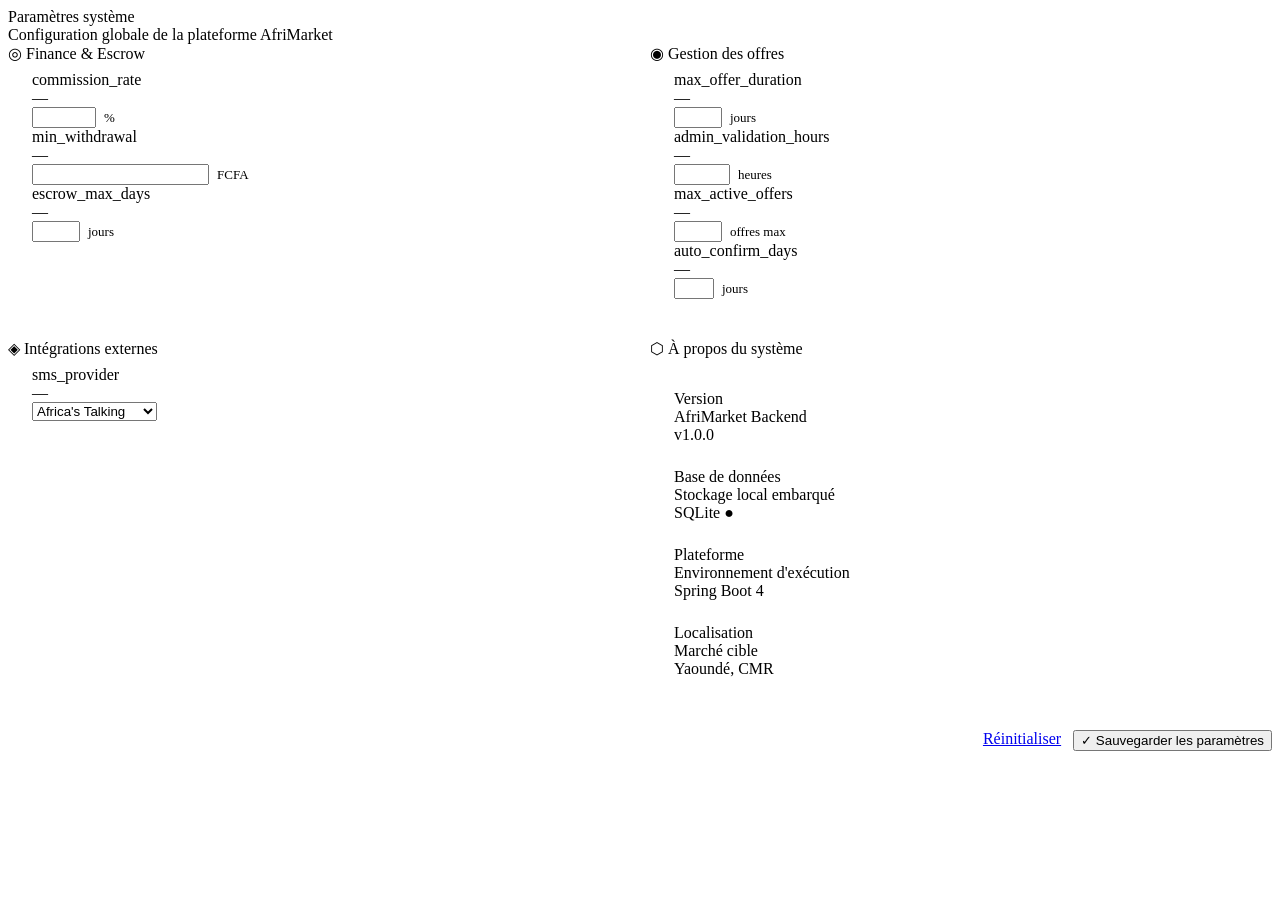
<file: src/main/resources/templates/admin/settings/index.html>
<!DOCTYPE html>
<html lang="fr" xmlns:th="http://www.thymeleaf.org">
<head>
    <th:block th:replace="~{fragments/layout :: head('Paramètres Système')}"/>
</head>
<body>
<span id="flashSuccess" th:if="${success}" th:text="${success}" style="display:none"></span>

<div th:replace="~{fragments/layout :: sidebar('settings')}"></div>

<div class="main-area">
    <header th:replace="~{fragments/layout :: topbar('Paramètres Système')}"></header>

    <div class="page-content">

        <div class="page-header">
            <div>
                <div class="page-title">Paramètres système</div>
                <div class="page-subtitle">Configuration globale de la plateforme AfriMarket</div>
            </div>
        </div>

        <form action="/admin/settings" method="post">
            <input type="hidden" th:name="${_csrf.parameterName}" th:value="${_csrf.token}"/>

            <div style="display:grid; grid-template-columns:1fr 1fr; gap:20px;">

                <!-- Finance settings -->
                <div class="table-card">
                    <div class="table-card-header">
                        <div class="table-card-title">◎ Finance & Escrow</div>
                    </div>
                    <div style="padding:8px 24px 20px;">

                        <div class="setting-row" th:each="s : ${settings}"
                             th:if="${s.key == 'commission_rate'}">
                            <div class="setting-info">
                                <div class="setting-key">commission_rate</div>
                                <div class="setting-desc" th:text="${s.description}">—</div>
                            </div>
                            <div style="display:flex; align-items:center; gap:8px;">
                                <input type="number" step="0.1" min="0" max="20"
                                       th:name="${s.key}"
                                       th:value="${s.value}"
                                       class="setting-input">
                                <span class="text-muted" style="font-size:13px;">%</span>
                            </div>
                        </div>

                        <div class="setting-row" th:each="s : ${settings}"
                             th:if="${s.key == 'min_withdrawal'}">
                            <div class="setting-info">
                                <div class="setting-key">min_withdrawal</div>
                                <div class="setting-desc" th:text="${s.description}">—</div>
                            </div>
                            <div style="display:flex; align-items:center; gap:8px;">
                                <input type="number" min="0"
                                       th:name="${s.key}"
                                       th:value="${s.value}"
                                       class="setting-input">
                                <span class="text-muted" style="font-size:13px;">FCFA</span>
                            </div>
                        </div>

                        <div class="setting-row" th:each="s : ${settings}"
                             th:if="${s.key == 'escrow_max_days'}">
                            <div class="setting-info">
                                <div class="setting-key">escrow_max_days</div>
                                <div class="setting-desc" th:text="${s.description}">—</div>
                            </div>
                            <div style="display:flex; align-items:center; gap:8px;">
                                <input type="number" min="1" max="30"
                                       th:name="${s.key}"
                                       th:value="${s.value}"
                                       class="setting-input">
                                <span class="text-muted" style="font-size:13px;">jours</span>
                            </div>
                        </div>
                    </div>
                </div>

                <!-- Offers settings -->
                <div class="table-card">
                    <div class="table-card-header">
                        <div class="table-card-title">◉ Gestion des offres</div>
                    </div>
                    <div style="padding:8px 24px 20px;">

                        <div class="setting-row" th:each="s : ${settings}"
                             th:if="${s.key == 'max_offer_duration'}">
                            <div class="setting-info">
                                <div class="setting-key">max_offer_duration</div>
                                <div class="setting-desc" th:text="${s.description}">—</div>
                            </div>
                            <div style="display:flex; align-items:center; gap:8px;">
                                <input type="number" min="1" max="90"
                                       th:name="${s.key}"
                                       th:value="${s.value}"
                                       class="setting-input">
                                <span class="text-muted" style="font-size:13px;">jours</span>
                            </div>
                        </div>

                        <div class="setting-row" th:each="s : ${settings}"
                             th:if="${s.key == 'admin_validation_hours'}">
                            <div class="setting-info">
                                <div class="setting-key">admin_validation_hours</div>
                                <div class="setting-desc" th:text="${s.description}">—</div>
                            </div>
                            <div style="display:flex; align-items:center; gap:8px;">
                                <input type="number" min="1" max="168"
                                       th:name="${s.key}"
                                       th:value="${s.value}"
                                       class="setting-input">
                                <span class="text-muted" style="font-size:13px;">heures</span>
                            </div>
                        </div>

                        <div class="setting-row" th:each="s : ${settings}"
                             th:if="${s.key == 'max_active_offers'}">
                            <div class="setting-info">
                                <div class="setting-key">max_active_offers</div>
                                <div class="setting-desc" th:text="${s.description}">—</div>
                            </div>
                            <div style="display:flex; align-items:center; gap:8px;">
                                <input type="number" min="1" max="20"
                                       th:name="${s.key}"
                                       th:value="${s.value}"
                                       class="setting-input">
                                <span class="text-muted" style="font-size:13px;">offres max</span>
                            </div>
                        </div>

                        <div class="setting-row" th:each="s : ${settings}"
                             th:if="${s.key == 'auto_confirm_days'}">
                            <div class="setting-info">
                                <div class="setting-key">auto_confirm_days</div>
                                <div class="setting-desc" th:text="${s.description}">—</div>
                            </div>
                            <div style="display:flex; align-items:center; gap:8px;">
                                <input type="number" min="1" max="7"
                                       th:name="${s.key}"
                                       th:value="${s.value}"
                                       class="setting-input">
                                <span class="text-muted" style="font-size:13px;">jours</span>
                            </div>
                        </div>
                    </div>
                </div>

                <!-- SMS / Integrations -->
                <div class="table-card">
                    <div class="table-card-header">
                        <div class="table-card-title">◈ Intégrations externes</div>
                    </div>
                    <div style="padding:8px 24px 20px;">

                        <div class="setting-row" th:each="s : ${settings}"
                             th:if="${s.key == 'sms_provider'}">
                            <div class="setting-info">
                                <div class="setting-key">sms_provider</div>
                                <div class="setting-desc" th:text="${s.description}">—</div>
                            </div>
                            <select th:name="${s.key}" class="filter-select">
                                <option value="africas_talking"
                                        th:selected="${s.value == 'africas_talking'}">Africa's Talking</option>
                                <option value="twilio"
                                        th:selected="${s.value == 'twilio'}">Twilio</option>
                                <option value="orange"
                                        th:selected="${s.value == 'orange'}">Orange SMS API</option>
                            </select>
                        </div>
                    </div>
                </div>

                <!-- Info card -->
                <div class="table-card">
                    <div class="table-card-header">
                        <div class="table-card-title">⬡ À propos du système</div>
                    </div>
                    <div style="padding:20px 24px;">
                        <div class="setting-row" style="padding:12px 0;">
                            <div class="setting-info">
                                <div class="setting-key">Version</div>
                                <div class="setting-desc">AfriMarket Backend</div>
                            </div>
                            <div class="td-mono text-gold">v1.0.0</div>
                        </div>
                        <div class="setting-row" style="padding:12px 0;">
                            <div class="setting-info">
                                <div class="setting-key">Base de données</div>
                                <div class="setting-desc">Stockage local embarqué</div>
                            </div>
                            <div class="td-mono text-green">SQLite ●</div>
                        </div>
                        <div class="setting-row" style="padding:12px 0;">
                            <div class="setting-info">
                                <div class="setting-key">Plateforme</div>
                                <div class="setting-desc">Environnement d'exécution</div>
                            </div>
                            <div class="td-mono text-muted">Spring Boot 4</div>
                        </div>
                        <div class="setting-row" style="padding:12px 0;">
                            <div class="setting-info">
                                <div class="setting-key">Localisation</div>
                                <div class="setting-desc">Marché cible</div>
                            </div>
                            <div class="td-mono text-muted">Yaoundé, CMR</div>
                        </div>
                    </div>
                </div>
            </div>

            <div style="margin-top:20px; display:flex; justify-content:flex-end; gap:12px;">
                <a href="/admin/settings" class="btn btn-outline">Réinitialiser</a>
                <button type="submit" class="btn btn-gold" style="min-width:180px;">
                    ✓ Sauvegarder les paramètres
                </button>
            </div>
        </form>

    </div>
</div>

<div class="toast-container" id="toastContainer"></div>
<th:block th:replace="~{fragments/layout :: scripts}"/>
</body>
</html>
</file>
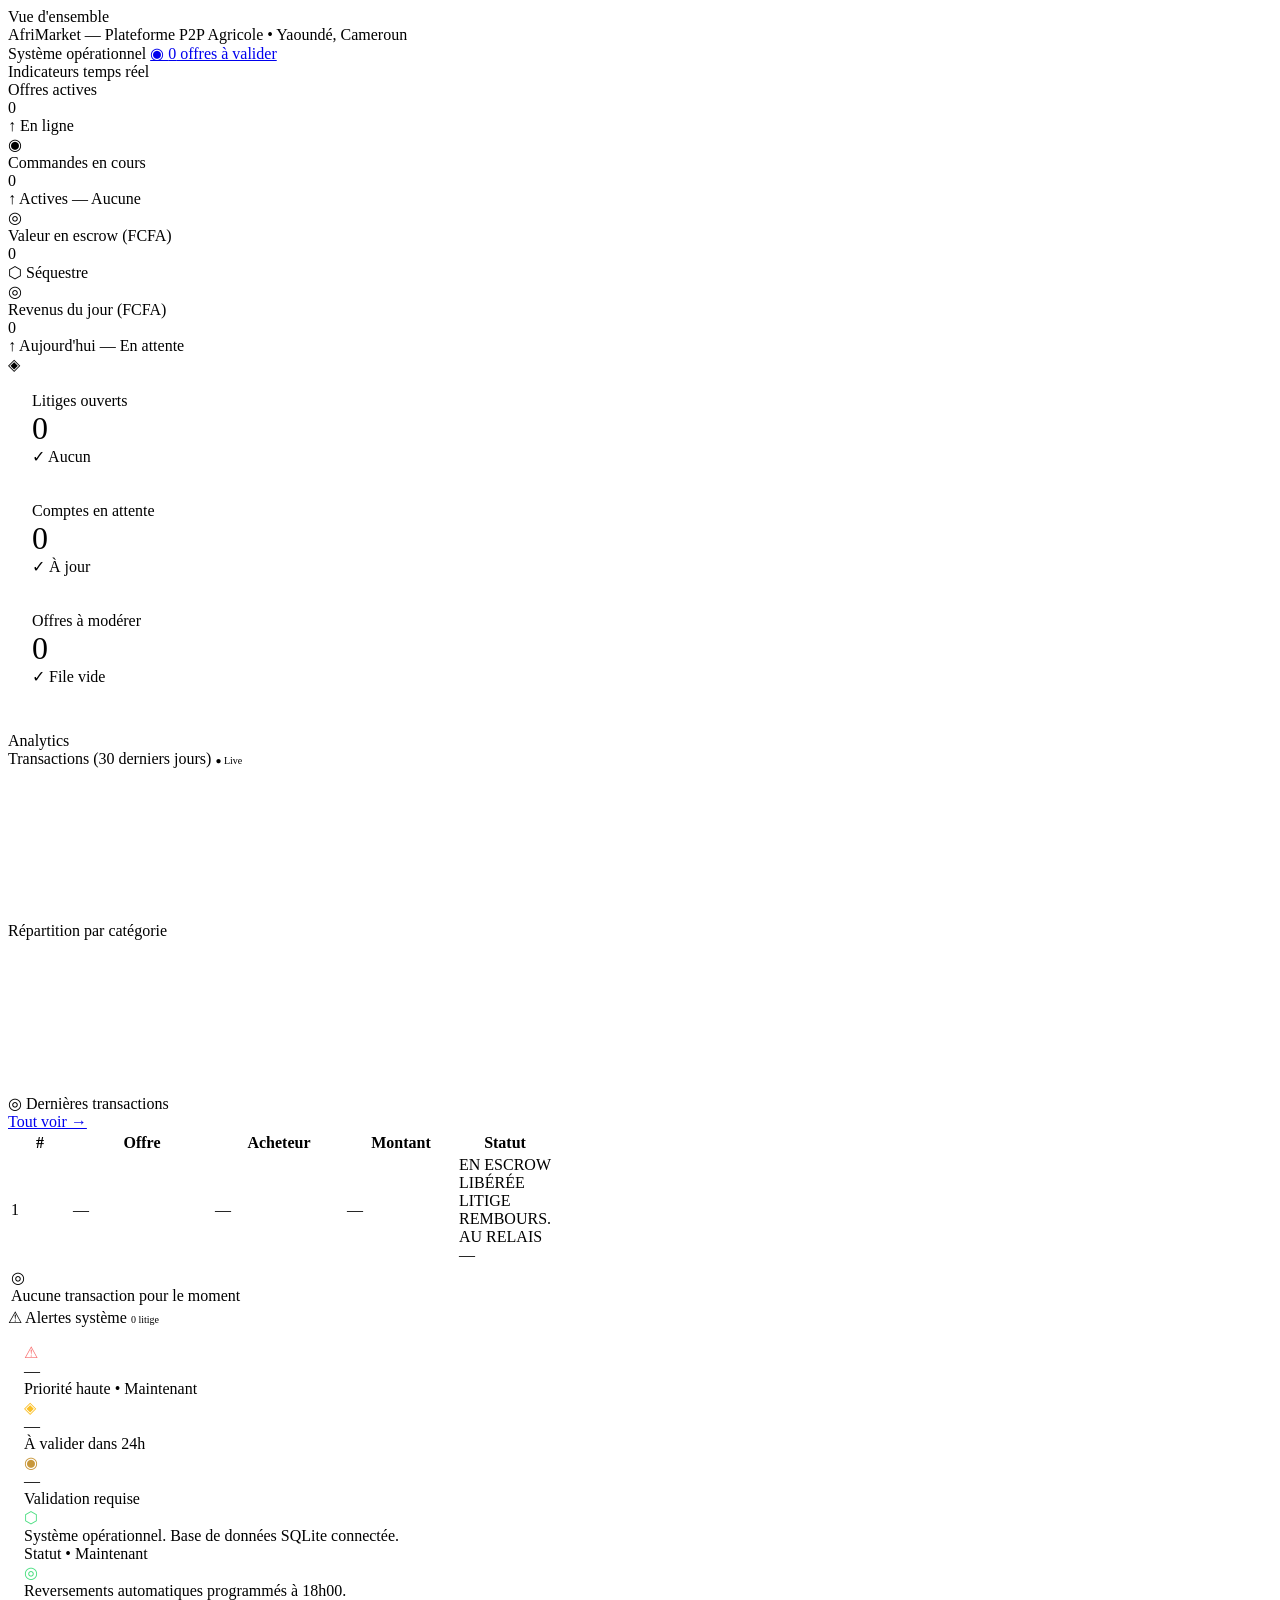
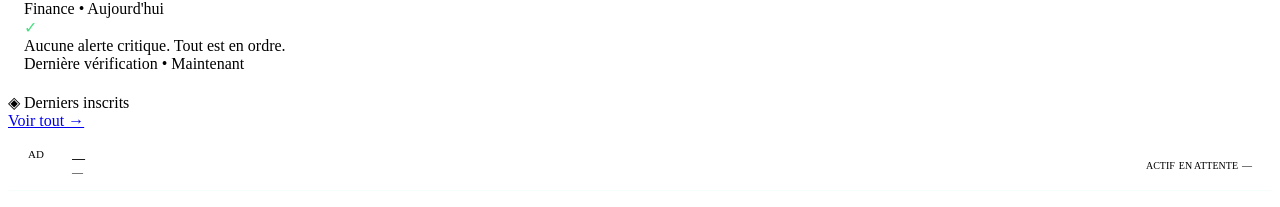
<file: src/main/resources/templates/admin/dashboard.html>
<!DOCTYPE html>
<html lang="fr" xmlns:th="http://www.thymeleaf.org"
      xmlns:sec="http://www.thymeleaf.org/extras/spring-security">
<head>
    <th:block th:replace="~{fragments/layout :: head('Tableau de bord')}"/>
</head>
<body>

<!-- Flash -->
<span id="flashSuccess" th:if="${success}" th:text="${success}" style="display:none"></span>

<div class="sidebar" th:replace="~{fragments/layout :: sidebar('dashboard')}"></div>

<div class="main-area">
    <header th:replace="~{fragments/layout :: topbar('Tableau de bord')}"></header>

    <div class="page-content">

        <!-- Page Header -->
        <div class="page-header">
            <div>
                <div class="page-title">Vue d'ensemble</div>
                <div class="page-subtitle">AfriMarket — Plateforme P2P Agricole • Yaoundé, Cameroun</div>
            </div>
            <div class="flex gap-2 items-center">
                <span class="pill pill-active"><span class="pill-dot"></span>Système opérationnel</span>
                <a href="/admin/offers" class="btn btn-gold btn-sm"
                   th:if="${pendingOffers != null and pendingOffers > 0}">
                    ◉ <span th:text="${pendingOffers}">0</span> offres à valider
                </a>
            </div>
        </div>

        <!-- ══ ROW 1 — KPI Cards ══ -->
        <div class="section-label">Indicateurs temps réel</div>
        <div class="kpi-grid">

            <div class="kpi-card">
                <div class="kpi-label">Offres actives</div>
                <div class="kpi-value"
                     data-value="${activeOffers}"
                     th:attr="data-value=${activeOffers}">0</div>
                <span class="kpi-delta up">↑ En ligne</span>
                <div class="kpi-icon">◉</div>
            </div>

            <div class="kpi-card">
                <div class="kpi-label">Commandes en cours</div>
                <div class="kpi-value"
                     th:attr="data-value=${ongoingOrders}">0</div>
                <span class="kpi-delta up"
                      th:if="${ongoingOrders != null and ongoingOrders > 0}">↑ Actives</span>
                <span class="kpi-delta warn"
                      th:if="${ongoingOrders == null or ongoingOrders == 0}">— Aucune</span>
                <div class="kpi-icon">◎</div>
            </div>

            <div class="kpi-card escrow">
                <div class="kpi-label">Valeur en escrow (FCFA)</div>
                <div class="kpi-value"
                     th:attr="data-value=${escrowValue != null ? escrowValue.longValue() : 0}">0</div>
                <span class="kpi-delta warn">⬡ Séquestre</span>
                <div class="kpi-icon">◎</div>
            </div>

            <div class="kpi-card">
                <div class="kpi-label">Revenus du jour (FCFA)</div>
                <div class="kpi-value"
                     th:attr="data-value=${todayRevenue != null ? todayRevenue.longValue() : 0}">0</div>
                <span class="kpi-delta up"
                      th:if="${todayRevenue != null and todayRevenue.longValue() > 0}">↑ Aujourd'hui</span>
                <span class="kpi-delta warn"
                      th:if="${todayRevenue == null or todayRevenue.longValue() == 0}">— En attente</span>
                <div class="kpi-icon">◈</div>
            </div>
        </div>

        <!-- ══ ROW 1b — Alertes rapides ══ -->
        <div class="kpi-grid" style="grid-template-columns: repeat(3,1fr); margin-bottom:28px;">
            <div class="kpi-card" style="padding:18px 24px;">
                <div class="kpi-label">Litiges ouverts</div>
                <div class="kpi-value" style="font-size:32px;"
                     th:text="${openDisputes}">0</div>
                <span class="kpi-delta" th:class="${openDisputes > 0} ? 'kpi-delta down' : 'kpi-delta up'">
                    <span th:text="${openDisputes > 0} ? '⚠ À traiter' : '✓ Aucun'">✓ Aucun</span>
                </span>
            </div>
            <div class="kpi-card" style="padding:18px 24px;">
                <div class="kpi-label">Comptes en attente</div>
                <div class="kpi-value" style="font-size:32px;"
                     th:text="${pendingUsers}">0</div>
                <span class="kpi-delta"
                      th:class="${pendingUsers > 0} ? 'kpi-delta warn' : 'kpi-delta up'">
                    <span th:text="${pendingUsers > 0} ? '— À valider' : '✓ À jour'">✓ À jour</span>
                </span>
            </div>
            <div class="kpi-card" style="padding:18px 24px;">
                <div class="kpi-label">Offres à modérer</div>
                <div class="kpi-value" style="font-size:32px;"
                     th:text="${pendingOffers}">0</div>
                <span class="kpi-delta"
                      th:class="${pendingOffers > 0} ? 'kpi-delta warn' : 'kpi-delta up'">
                    <span th:text="${pendingOffers > 0} ? '— En attente' : '✓ File vide'">✓ File vide</span>
                </span>
            </div>
        </div>

        <!-- ══ ROW 2 — Charts ══ -->
        <div class="section-label">Analytics</div>
        <div class="charts-row">
            <div class="chart-card">
                <div class="chart-card-title">
                    <span>Transactions (30 derniers jours)</span>
                    <span class="pill pill-active" style="font-size:10px;">● Live</span>
                </div>
                <div class="chart-wrapper">
                    <canvas id="txChart"></canvas>
                </div>
            </div>
            <div class="chart-card">
                <div class="chart-card-title">Répartition par catégorie</div>
                <div class="chart-wrapper">
                    <canvas id="catChart"></canvas>
                </div>
            </div>
        </div>

        <!-- ══ ROW 3 — Table + Alerts ══ -->
        <div class="split-row">

            <!-- Recent orders table -->
            <div class="table-card">
                <div class="table-card-header">
                    <div class="table-card-title">◎ Dernières transactions</div>
                    <a href="/admin/transactions" class="btn btn-outline btn-xs">Tout voir →</a>
                </div>
                <div class="table-responsive">
                    <table>
                        <colgroup>
                            <col style="width:60px">
                            <col style="width:140px">
                            <col style="width:130px">
                            <col style="width:110px">
                            <col style="width:90px">
                        </colgroup>
                        <thead>
                            <tr>
                                <th>#</th>
                                <th>Offre</th>
                                <th>Acheteur</th>
                                <th>Montant</th>
                                <th>Statut</th>
                            </tr>
                        </thead>
                        <tbody>
                            <tr th:each="order : ${recentOrders}" th:if="${recentOrders != null}">
                                <td class="td-mono text-muted" th:text="${order.id}">1</td>
                                <td th:text="${order.offer != null ? #strings.abbreviate(order.offer.title, 25) : '—'}">—</td>
                                <td th:text="${order.buyer != null ? order.buyer.fullName : '—'}">—</td>
                                <td class="td-mono td-right"
                                    th:text="${order.totalAmount != null ? #numbers.formatInteger(order.totalAmount.longValue(), 1, 'POINT') + ' FCFA' : '—'}">—</td>
                                <td>
                                    <span th:switch="${order.status?.name()}">
                                        <span th:case="'PAID'"      class="pill pill-escrow">EN ESCROW</span>
                                        <span th:case="'COMPLETED'" class="pill pill-completed">LIBÉRÉE</span>
                                        <span th:case="'DISPUTED'"  class="pill pill-litige">LITIGE</span>
                                        <span th:case="'REFUNDED'"  class="pill pill-cancelled">REMBOURS.</span>
                                        <span th:case="'AT_RELAY'"  class="pill pill-delivering">AU RELAIS</span>
                                        <span th:case="*"           class="pill pill-pending"
                                              th:text="${order.status}">—</span>
                                    </span>
                                </td>
                            </tr>
                            <tr th:if="${recentOrders == null or recentOrders.empty}">
                                <td colspan="5">
                                    <div class="empty-state">
                                        <div class="empty-icon">◎</div>
                                        <div class="empty-text">Aucune transaction pour le moment</div>
                                    </div>
                                </td>
                            </tr>
                        </tbody>
                    </table>
                </div>
            </div>

            <!-- Alert feed -->
            <div class="table-card">
                <div class="table-card-header">
                    <div class="table-card-title">
                        ⚠ Alertes système
                        <span class="pill pill-litige" style="font-size:10px;"
                              th:if="${openDisputes > 0}"
                              th:text="${openDisputes} + ' litige(s)'">0 litige</span>
                    </div>
                </div>
                <div style="padding:16px;">
                    <div class="alert-feed">

                        <div class="alert-item" th:if="${openDisputes > 0}">
                            <span class="alert-icon" style="color:#F87171">⚠</span>
                            <div>
                                <div class="alert-msg"
                                     th:text="${openDisputes} + ' litige(s) non traité(s) en attente d\'arbitrage.'">—</div>
                                <div class="alert-time">Priorité haute • Maintenant</div>
                            </div>
                        </div>

                        <div class="alert-item" th:if="${pendingUsers > 0}">
                            <span class="alert-icon" style="color:#FBBF24">◈</span>
                            <div>
                                <div class="alert-msg"
                                     th:text="${pendingUsers} + ' compte(s) producteur en attente de validation KYC.'">—</div>
                                <div class="alert-time">À valider dans 24h</div>
                            </div>
                        </div>

                        <div class="alert-item" th:if="${pendingOffers > 0}">
                            <span class="alert-icon" style="color:#C8973A">◉</span>
                            <div>
                                <div class="alert-msg"
                                     th:text="${pendingOffers} + ' offre(s) en file de modération.'">—</div>
                                <div class="alert-time">Validation requise</div>
                            </div>
                        </div>

                        <div class="alert-item">
                            <span class="alert-icon" style="color:#4ADE80">⬡</span>
                            <div>
                                <div class="alert-msg">Système opérationnel. Base de données SQLite connectée.</div>
                                <div class="alert-time">Statut • Maintenant</div>
                            </div>
                        </div>

                        <div class="alert-item">
                            <span class="alert-icon" style="color:#4ADE80">◎</span>
                            <div>
                                <div class="alert-msg">Reversements automatiques programmés à 18h00.</div>
                                <div class="alert-time">Finance • Aujourd'hui</div>
                            </div>
                        </div>

                        <div class="alert-item"
                             th:if="${openDisputes == 0 and pendingUsers == 0 and pendingOffers == 0}">
                            <span class="alert-icon" style="color:#4ADE80">✓</span>
                            <div>
                                <div class="alert-msg">Aucune alerte critique. Tout est en ordre.</div>
                                <div class="alert-time">Dernière vérification • Maintenant</div>
                            </div>
                        </div>
                    </div>
                </div>

                <!-- Derniers inscrits -->
                <div class="table-card-header" style="margin-top:4px;">
                    <div class="table-card-title">◈ Derniers inscrits</div>
                    <a href="/admin/users" class="btn btn-outline btn-xs">Voir tout →</a>
                </div>
                <div style="padding:8px 0;">
                    <div th:each="user : ${recentUsers}" th:if="${recentUsers != null}"
                         style="display:flex; align-items:center; gap:12px; padding:10px 20px; border-bottom:1px solid rgba(74,222,128,0.05);">
                        <div class="admin-avatar" style="width:32px; height:32px; font-size:11px;"
                             th:text="${#strings.substring(user.fullName, 0, 2).toUpperCase()}">AD</div>
                        <div style="flex:1; min-width:0;">
                            <div style="font-size:13px; font-weight:600; color:var(--text); overflow:hidden; text-overflow:ellipsis; white-space:nowrap;"
                                 th:text="${user.fullName}">—</div>
                            <div style="font-size:11px; color:var(--text-dim);"
                                 th:text="${user.role?.name()} + ' • ' + (user.zone != null ? user.zone.name : 'Sans zone')">—</div>
                        </div>
                        <span th:switch="${user.status?.name()}">
                            <span th:case="'ACTIVE'"   class="pill pill-active" style="font-size:10px;">ACTIF</span>
                            <span th:case="'PENDING'"  class="pill pill-pending" style="font-size:10px;">EN ATTENTE</span>
                            <span th:case="*"          class="pill pill-suspended" style="font-size:10px;"
                                  th:text="${user.status}">—</span>
                        </span>
                    </div>
                </div>
            </div>
        </div>

    </div><!-- /page-content -->
</div><!-- /main-area -->

<div class="toast-container" id="toastContainer"></div>

<th:block th:replace="~{fragments/layout :: scripts}"/>

<script>
  document.addEventListener('DOMContentLoaded', () => {
    // Generate last 30 days labels
    const labels = [];
    const values = [];
    for (let i = 29; i >= 0; i--) {
      const d = new Date();
      d.setDate(d.getDate() - i);
      labels.push(d.toLocaleDateString('fr-FR', { day: '2-digit', month: '2-digit' }));
      // Simulated data — replace with real data from backend
      values.push(Math.floor(Math.random() * 450000 + 50000));
    }

    const catData = {
      labels: ['Légumes', 'Fruits', 'Tubercules', 'Céréales', 'Élevage', 'Autre'],
      values: [35, 25, 18, 12, 7, 3]
    };

    initDashboardCharts({ labels, values }, catData);
  });
</script>

</body>
</html>
</file>
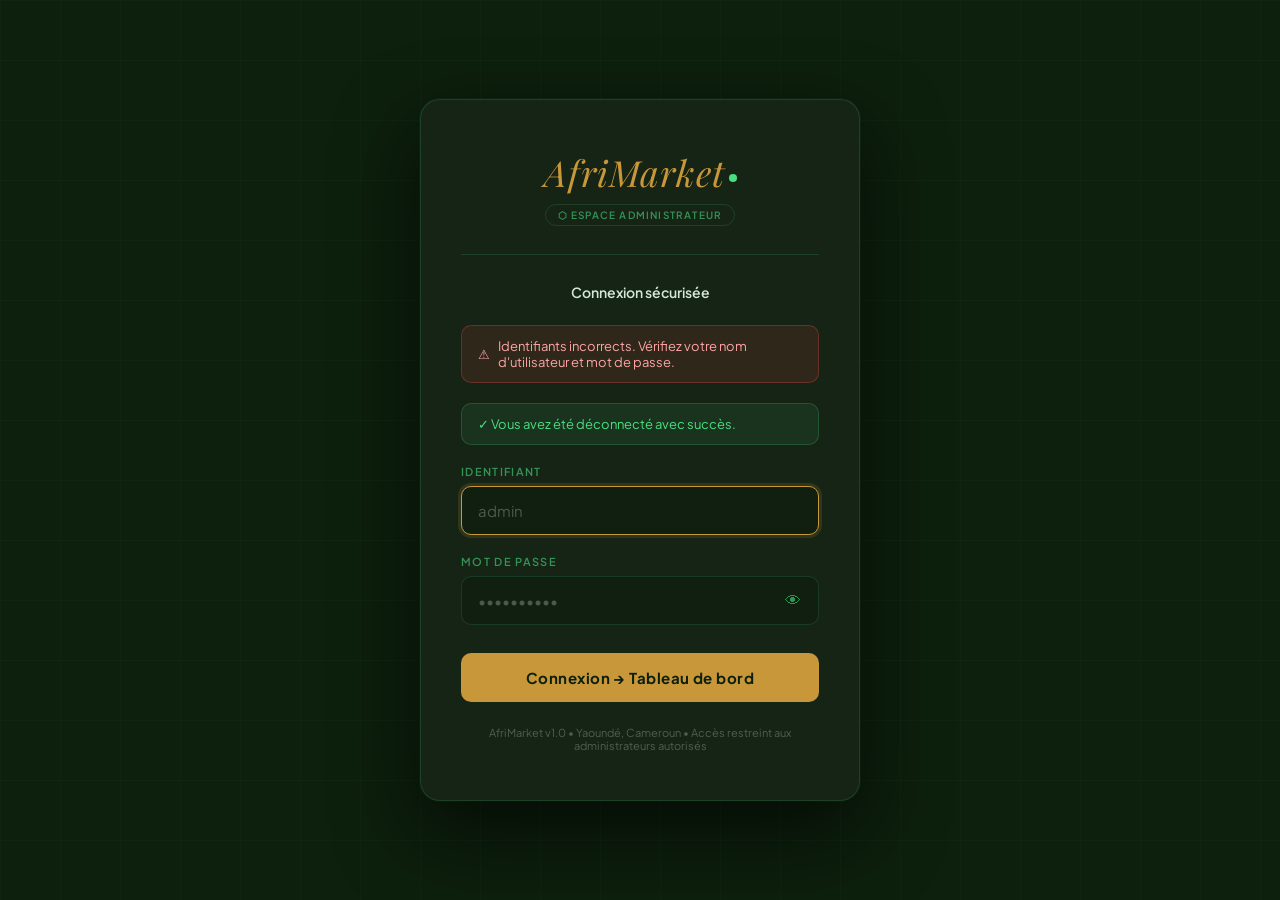
<file: src/main/resources/templates/admin/login.html>
<!DOCTYPE html>
<html lang="fr" xmlns:th="http://www.thymeleaf.org">
<head>
    <meta charset="UTF-8">
    <meta name="viewport" content="width=device-width, initial-scale=1.0">
    <title>AfriMarket — Connexion Administrateur</title>
    <link rel="preconnect" href="https://fonts.googleapis.com">
    <link rel="preconnect" href="https://fonts.gstatic.com" crossorigin>
    <link href="https://fonts.googleapis.com/css2?family=Playfair+Display:ital@1&family=Plus+Jakarta+Sans:wght@400;500;600&family=Syne+Mono&display=swap" rel="stylesheet">
    <style>
        *, *::before, *::after { box-sizing: border-box; margin: 0; padding: 0; }

        :root {
            --bg-dark: #0D1F0D;
            --bg-main: #111F11;
            --bg-card: #162416;
            --gold: #C8973A;
            --gold-dim: rgba(200,151,58,0.15);
            --green: #4ADE80;
            --green-dim: rgba(74,222,128,0.12);
            --border: rgba(74,222,128,0.15);
            --text: #D4E8D4;
            --text-muted: rgba(74,222,128,0.6);
        }

        html, body {
            height: 100%;
            font-family: 'Plus Jakarta Sans', sans-serif;
            background: var(--bg-dark);
            color: var(--text);
            overflow: hidden;
        }

        /* Animated scanning line */
        body::before {
            content: '';
            position: fixed;
            top: -100px;
            left: 0;
            right: 0;
            height: 100px;
            background: linear-gradient(to bottom, transparent, rgba(74,222,128,0.04), transparent);
            animation: scanline 30s linear infinite;
            pointer-events: none;
            z-index: 0;
        }

        @keyframes scanline {
            0% { transform: translateY(0); }
            100% { transform: translateY(calc(100vh + 100px)); }
        }

        /* Noise texture overlay */
        body::after {
            content: '';
            position: fixed;
            inset: 0;
            background-image: url("data:image/svg+xml,%3Csvg viewBox='0 0 256 256' xmlns='http://www.w3.org/2000/svg'%3E%3Cfilter id='noise'%3E%3CfeTurbulence type='fractalNoise' baseFrequency='0.9' numOctaves='4' stitchTiles='stitch'/%3E%3C/filter%3E%3Crect width='100%25' height='100%25' filter='url(%23noise)' opacity='0.03'/%3E%3C/svg%3E");
            opacity: 0.03;
            pointer-events: none;
            z-index: 0;
        }

        .login-container {
            position: relative;
            z-index: 1;
            min-height: 100vh;
            display: flex;
            align-items: center;
            justify-content: center;
            padding: 24px;
        }

        .login-box {
            width: 100%;
            max-width: 440px;
            background: var(--bg-card);
            border: 1px solid var(--border);
            border-radius: 20px;
            padding: 48px 40px;
            box-shadow: 0 32px 80px rgba(0,0,0,0.6), 0 0 0 1px rgba(74,222,128,0.05);
            animation: slideUp 0.5s cubic-bezier(0.34,1.56,0.64,1) both;
        }

        @keyframes slideUp {
            from { transform: translateY(32px); opacity: 0; }
            to { transform: translateY(0); opacity: 1; }
        }

        .logo {
            text-align: center;
            margin-bottom: 8px;
        }

        .logo-text {
            font-family: 'Playfair Display', serif;
            font-style: italic;
            font-size: 36px;
            color: var(--gold);
            letter-spacing: 1px;
        }

        .logo-dot {
            display: inline-block;
            width: 8px;
            height: 8px;
            background: var(--green);
            border-radius: 50%;
            margin-left: 4px;
            animation: pulse 2s ease-in-out infinite;
            vertical-align: middle;
        }

        @keyframes pulse {
            0%, 100% { opacity: 1; transform: scale(1); }
            50% { opacity: 0.5; transform: scale(0.8); }
        }

        .badge {
            display: inline-block;
            font-size: 10px;
            font-weight: 600;
            letter-spacing: 0.12em;
            text-transform: uppercase;
            color: var(--text-muted);
            border: 1px solid var(--border);
            border-radius: 20px;
            padding: 4px 12px;
            margin-top: 8px;
        }

        .divider {
            height: 1px;
            background: var(--border);
            margin: 28px 0;
        }

        .form-title {
            font-size: 14px;
            font-weight: 600;
            color: var(--text);
            margin-bottom: 24px;
            text-align: center;
        }

        .form-group {
            margin-bottom: 20px;
        }

        label {
            display: block;
            font-size: 11px;
            font-weight: 600;
            letter-spacing: 0.12em;
            text-transform: uppercase;
            color: var(--text-muted);
            margin-bottom: 8px;
        }

        input[type="text"],
        input[type="password"] {
            width: 100%;
            padding: 14px 16px;
            background: var(--bg-main);
            border: 1px solid var(--border);
            border-radius: 10px;
            color: var(--text);
            font-family: 'Plus Jakarta Sans', sans-serif;
            font-size: 15px;
            outline: none;
            transition: border-color 0.2s, box-shadow 0.2s;
        }

        input[type="text"]:focus,
        input[type="password"]:focus {
            border-color: var(--gold);
            box-shadow: 0 0 0 3px rgba(200,151,58,0.15);
        }

        input::placeholder {
            color: rgba(212,232,212,0.3);
        }

        .password-wrap {
            position: relative;
        }

        .toggle-password {
            position: absolute;
            right: 14px;
            top: 50%;
            transform: translateY(-50%);
            background: none;
            border: none;
            color: var(--text-muted);
            cursor: pointer;
            font-size: 16px;
            padding: 4px;
        }

        .btn-login {
            width: 100%;
            padding: 15px;
            background: var(--gold);
            border: none;
            border-radius: 10px;
            color: #0D1F0D;
            font-family: 'Plus Jakarta Sans', sans-serif;
            font-size: 15px;
            font-weight: 700;
            cursor: pointer;
            transition: background 0.2s, transform 0.1s, box-shadow 0.2s;
            margin-top: 8px;
            letter-spacing: 0.03em;
        }

        .btn-login:hover {
            background: #D9A840;
            box-shadow: 0 8px 24px rgba(200,151,58,0.3);
            transform: translateY(-1px);
        }

        .btn-login:active {
            transform: translateY(0);
        }

        .alert-error {
            background: rgba(239,68,68,0.12);
            border: 1px solid rgba(239,68,68,0.3);
            border-radius: 10px;
            padding: 12px 16px;
            font-size: 13px;
            color: #FCA5A5;
            margin-bottom: 20px;
            display: flex;
            align-items: center;
            gap: 8px;
        }

        .alert-success {
            background: rgba(74,222,128,0.08);
            border: 1px solid rgba(74,222,128,0.2);
            border-radius: 10px;
            padding: 12px 16px;
            font-size: 13px;
            color: var(--green);
            margin-bottom: 20px;
        }

        .footer-note {
            text-align: center;
            font-size: 11px;
            color: rgba(212,232,212,0.3);
            margin-top: 24px;
        }

        /* Grid background */
        .grid-bg {
            position: fixed;
            inset: 0;
            background-image:
                linear-gradient(rgba(74,222,128,0.03) 1px, transparent 1px),
                linear-gradient(90deg, rgba(74,222,128,0.03) 1px, transparent 1px);
            background-size: 60px 60px;
            z-index: 0;
            pointer-events: none;
        }
    </style>
</head>
<body>
    <div class="grid-bg"></div>
    <div class="login-container">
        <div class="login-box">
            <div class="logo">
                <div class="logo-text">AfriMarket<span class="logo-dot"></span></div>
                <div class="badge">⬡ Espace Administrateur</div>
            </div>

            <div class="divider"></div>

            <div class="form-title">Connexion sécurisée</div>

            <div th:if="${param.error}" class="alert-error">
                <span>⚠</span> Identifiants incorrects. Vérifiez votre nom d'utilisateur et mot de passe.
            </div>
            <div th:if="${param.logout}" class="alert-success">
                ✓ Vous avez été déconnecté avec succès.
            </div>

            <form method="post" th:action="@{/admin/login}">
                <input type="hidden" th:name="${_csrf.parameterName}" th:value="${_csrf.token}"/>

                <div class="form-group">
                    <label for="username">Identifiant</label>
                    <input type="text" id="username" name="username"
                           placeholder="admin" autocomplete="username" required>
                </div>

                <div class="form-group">
                    <label for="password">Mot de passe</label>
                    <div class="password-wrap">
                        <input type="password" id="password" name="password"
                               placeholder="••••••••••" autocomplete="current-password" required>
                        <button type="button" class="toggle-password" onclick="togglePwd()">👁</button>
                    </div>
                </div>

                <button type="submit" class="btn-login">
                    Connexion → Tableau de bord
                </button>
            </form>

            <p class="footer-note">AfriMarket v1.0 • Yaoundé, Cameroun • Accès restreint aux administrateurs autorisés</p>
        </div>
    </div>

    <script>
        function togglePwd() {
            const input = document.getElementById('password');
            input.type = input.type === 'password' ? 'text' : 'password';
        }

        // Auto-focus
        document.getElementById('username').focus();
    </script>
</body>
</html>
</file>
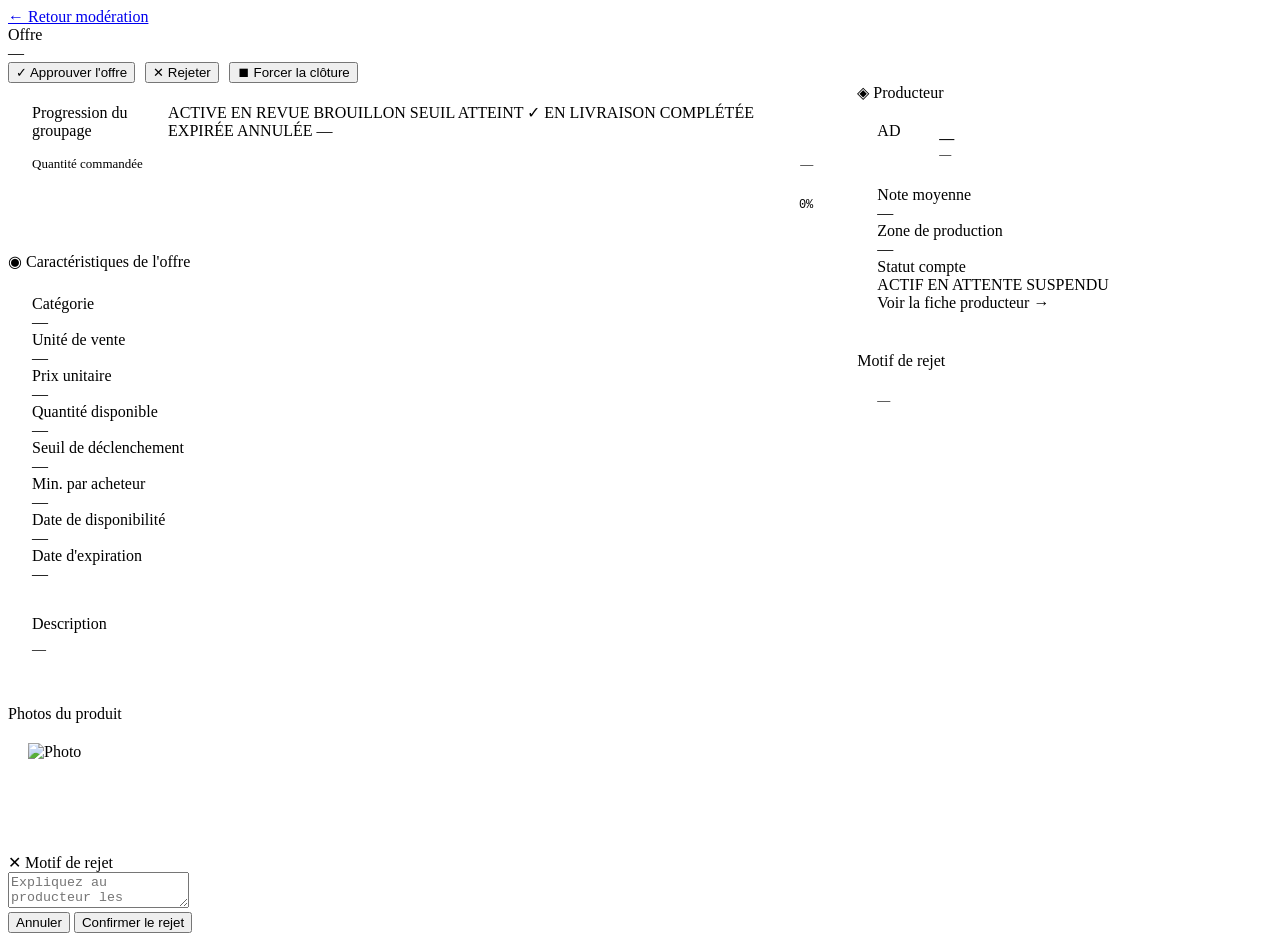
<file: src/main/resources/templates/admin/offers/detail.html>
<!DOCTYPE html>
<html lang="fr" xmlns:th="http://www.thymeleaf.org">
<head>
    <th:block th:replace="~{fragments/layout :: head('Détail Offre')}"/>
</head>
<body>
<span id="flashSuccess" th:if="${success}" th:text="${success}" style="display:none"></span>

<div th:replace="~{fragments/layout :: sidebar('offers')}"></div>

<div class="main-area">
    <header th:replace="~{fragments/layout :: topbar('Détail de l offre')}"></header>

    <div class="page-content">
        <div class="page-header">
            <div>
                <a href="/admin/offers" class="btn btn-outline btn-sm" style="margin-bottom:12px;">← Retour modération</a>
                <div class="page-title" th:text="${offer.title}">Offre</div>
                <div class="page-subtitle"
                     th:text="${'ID ' + offer.id + ' • Soumise le ' + (offer.createdAt != null ? #temporals.format(offer.createdAt, 'dd/MM/yyyy HH:mm') : '—')}">—</div>
            </div>
            <div style="display:flex; gap:10px; align-items:flex-start; flex-wrap:wrap;">
                <form th:action="@{/admin/offers/{id}/approve(id=${offer.id})}" method="post"
                      th:if="${offer.status?.name() == 'PENDING_REVIEW'}">
                    <input type="hidden" th:name="${_csrf.parameterName}" th:value="${_csrf.token}"/>
                    <button type="submit" class="btn btn-green">✓ Approuver l'offre</button>
                </form>
                <button class="btn btn-red" onclick="openModal('rejectModal')"
                        th:if="${offer.status?.name() == 'PENDING_REVIEW'}">
                    ✕ Rejeter
                </button>
                <form th:action="@{/admin/offers/{id}/close(id=${offer.id})}" method="post"
                      th:if="${offer.status?.name() == 'ACTIVE' or offer.status?.name() == 'THRESHOLD_REACHED'}">
                    <input type="hidden" th:name="${_csrf.parameterName}" th:value="${_csrf.token}"/>
                    <button type="submit" class="btn btn-red btn-sm"
                            data-confirm="Forcer la clôture de cette offre ?">
                        ⏹ Forcer la clôture
                    </button>
                </form>
            </div>
        </div>

        <div style="display:grid; grid-template-columns:2fr 1fr; gap:20px;">

            <!-- Left: offer details -->
            <div style="display:flex; flex-direction:column; gap:20px;">

                <!-- Status bar -->
                <div class="table-card" style="padding:20px 24px;">
                    <div style="display:flex; align-items:center; justify-content:space-between; margin-bottom:16px;">
                        <div class="section-label" style="margin:0;">Progression du groupage</div>
                        <div style="display:flex; gap:8px; align-items:center;">
                            <span th:switch="${offer.status?.name()}">
                                <span th:case="'ACTIVE'"            class="pill pill-active"><span class="pill-dot"></span>ACTIVE</span>
                                <span th:case="'PENDING_REVIEW'"    class="pill pill-pending">EN REVUE</span>
                                <span th:case="'DRAFT'"             class="pill pill-draft">BROUILLON</span>
                                <span th:case="'THRESHOLD_REACHED'" class="pill pill-threshold">SEUIL ATTEINT ✓</span>
                                <span th:case="'DELIVERING'"        class="pill pill-delivering">EN LIVRAISON</span>
                                <span th:case="'COMPLETED'"         class="pill pill-completed">COMPLÉTÉE</span>
                                <span th:case="'EXPIRED'"           class="pill pill-cancelled">EXPIRÉE</span>
                                <span th:case="'CANCELLED'"         class="pill pill-cancelled">ANNULÉE</span>
                                <span th:case="*"                   class="pill pill-draft" th:text="${offer.status}">—</span>
                            </span>
                        </div>
                    </div>
                    <div style="display:flex; justify-content:space-between; margin-bottom:8px; font-size:13px;">
                        <span class="text-muted">Quantité commandée</span>
                        <span class="td-mono text-gold"
                              th:text="${(offer.currentQtyOrdered ?: 0) + ' / ' + (offer.minThreshold ?: 0) + ' ' + offer.unit?.label}">—</span>
                    </div>
                    <div class="progress-bar-wrap" style="height:12px;">
                        <div class="progress-bar-fill"
                             style="width:0%;"
                             th:attr="data-width=${offer.progressPercent}"></div>
                    </div>
                    <div style="text-align:right; font-size:12px; color:var(--text-muted); margin-top:6px; font-family:'Syne Mono',monospace;"
                         th:text="${offer.progressPercent} + '% atteint'">0%</div>
                </div>

                <!-- Details grid -->
                <div class="table-card">
                    <div class="table-card-header">
                        <div class="table-card-title">◉ Caractéristiques de l'offre</div>
                    </div>
                    <div style="padding:24px;">
                        <div class="offer-detail-grid">
                            <div class="detail-field">
                                <div class="detail-label">Catégorie</div>
                                <div class="detail-value">
                                    <span class="pill pill-delivering"
                                          th:text="${offer.category?.label ?: '—'}">—</span>
                                </div>
                            </div>
                            <div class="detail-field">
                                <div class="detail-label">Unité de vente</div>
                                <div class="detail-value" th:text="${offer.unit?.label ?: '—'}">—</div>
                            </div>
                            <div class="detail-field">
                                <div class="detail-label">Prix unitaire</div>
                                <div class="detail-value td-mono text-gold"
                                     th:text="${offer.pricePerUnit != null ? #numbers.formatInteger(offer.pricePerUnit, 1, 'POINT') + ' FCFA / ' + offer.unit?.label : '—'}">—</div>
                            </div>
                            <div class="detail-field">
                                <div class="detail-label">Quantité disponible</div>
                                <div class="detail-value td-mono"
                                     th:text="${offer.availableQty != null ? offer.availableQty + ' ' + offer.unit?.label : '—'}">—</div>
                            </div>
                            <div class="detail-field">
                                <div class="detail-label">Seuil de déclenchement</div>
                                <div class="detail-value td-mono"
                                     th:text="${offer.minThreshold != null ? offer.minThreshold + ' ' + offer.unit?.label : '—'}">—</div>
                            </div>
                            <div class="detail-field">
                                <div class="detail-label">Min. par acheteur</div>
                                <div class="detail-value td-mono"
                                     th:text="${offer.minQtyPerBuyer != null ? offer.minQtyPerBuyer + ' ' + offer.unit?.label : '—'}">—</div>
                            </div>
                            <div class="detail-field">
                                <div class="detail-label">Date de disponibilité</div>
                                <div class="detail-value"
                                     th:text="${offer.availableFrom != null ? #temporals.format(offer.availableFrom, 'dd MMMM yyyy') : '—'}">—</div>
                            </div>
                            <div class="detail-field">
                                <div class="detail-label">Date d'expiration</div>
                                <div class="detail-value"
                                     th:text="${offer.expiresAt != null ? #temporals.format(offer.expiresAt, 'dd/MM/yyyy HH:mm') : '—'}">—</div>
                            </div>
                        </div>

                        <div th:if="${offer.description != null and !offer.description.isBlank()}"
                             style="margin-top:16px; padding-top:16px; border-top:1px solid var(--border);">
                            <div class="detail-label">Description</div>
                            <div style="font-size:14px; color:var(--text); line-height:1.6; margin-top:6px;"
                                 th:text="${offer.description}">—</div>
                        </div>
                    </div>
                </div>

                <!-- Photos -->
                <div class="table-card" th:if="${offer.photos != null and !offer.photos.empty}">
                    <div class="table-card-header">
                        <div class="table-card-title">Photos du produit</div>
                    </div>
                    <div style="padding:20px; display:flex; gap:12px; flex-wrap:wrap;">
                        <div th:each="photo : ${offer.photos}"
                             style="width:120px; height:90px; background:var(--card-bg-2); border:1px solid var(--border); border-radius:var(--radius-sm); overflow:hidden;">
                            <img th:src="${photo.url}" alt="Photo"
                                 style="width:100%; height:100%; object-fit:cover;"
                                 onerror="this.style.display='none'">
                        </div>
                    </div>
                </div>
            </div>

            <!-- Right: producer info -->
            <div style="display:flex; flex-direction:column; gap:20px;">
                <div class="table-card" th:if="${offer.producer != null}">
                    <div class="table-card-header">
                        <div class="table-card-title">◈ Producteur</div>
                    </div>
                    <div style="padding:20px;">
                        <div style="display:flex; align-items:center; gap:14px; margin-bottom:16px;">
                            <div class="admin-avatar" style="width:48px; height:48px; font-size:16px;"
                                 th:text="${#strings.toUpperCase(#strings.substring(offer.producer.fullName, 0, 2))}">AD</div>
                            <div>
                                <div style="font-size:15px; font-weight:600; color:var(--text);"
                                     th:text="${offer.producer.fullName}">—</div>
                                <div style="font-size:12px; color:var(--text-dim);"
                                     th:text="${offer.producer.phone}">—</div>
                            </div>
                        </div>
                        <div class="detail-field">
                            <div class="detail-label">Note moyenne</div>
                            <div class="detail-value td-mono text-gold"
                                 th:text="${offer.producer.ratingAvg != null ? #numbers.formatDecimal(offer.producer.ratingAvg, 1, 'COMMA', 1, 'POINT') + ' / 5' : '—'}">—</div>
                        </div>
                        <div class="detail-field">
                            <div class="detail-label">Zone de production</div>
                            <div class="detail-value"
                                 th:text="${offer.producer.zone?.name ?: '—'}">—</div>
                        </div>
                        <div class="detail-field">
                            <div class="detail-label">Statut compte</div>
                            <div class="detail-value">
                                <span class="pill pill-active" th:if="${offer.producer.status?.name() == 'ACTIVE'}"><span class="pill-dot"></span>ACTIF</span>
                                <span class="pill pill-pending" th:if="${offer.producer.status?.name() == 'PENDING'}">EN ATTENTE</span>
                                <span class="pill pill-suspended" th:if="${offer.producer.status?.name() == 'SUSPENDED'}">SUSPENDU</span>
                            </div>
                        </div>
                        <a th:href="@{/admin/users/{id}(id=${offer.producer.id})}"
                           class="btn btn-outline btn-sm" style="width:100%; text-align:center;">
                            Voir la fiche producteur →
                        </a>
                    </div>
                </div>

                <div class="table-card" th:if="${offer.rejectionReason != null}">
                    <div class="table-card-header">
                        <div class="table-card-title text-red">Motif de rejet</div>
                    </div>
                    <div style="padding:20px; font-size:13px; color:var(--text); line-height:1.6;"
                         th:text="${offer.rejectionReason}">—</div>
                </div>
            </div>
        </div>
    </div>
</div>

<!-- Reject Modal -->
<div class="modal-overlay" id="rejectModal">
    <div class="modal-box">
        <div class="modal-title">✕ Motif de rejet</div>
        <form th:action="@{/admin/offers/{id}/reject(id=${offer.id})}" method="post">
            <input type="hidden" th:name="${_csrf.parameterName}" th:value="${_csrf.token}"/>
            <textarea name="reason" class="modal-textarea"
                      placeholder="Expliquez au producteur les raisons du rejet pour qu'il puisse corriger son offre..."
                      required></textarea>
            <div class="modal-actions">
                <button type="button" class="btn btn-outline" onclick="closeModal('rejectModal')">Annuler</button>
                <button type="submit" class="btn btn-red">Confirmer le rejet</button>
            </div>
        </form>
    </div>
</div>

<div class="toast-container" id="toastContainer"></div>
<th:block th:replace="~{fragments/layout :: scripts}"/>
</body>
</html>
</file>
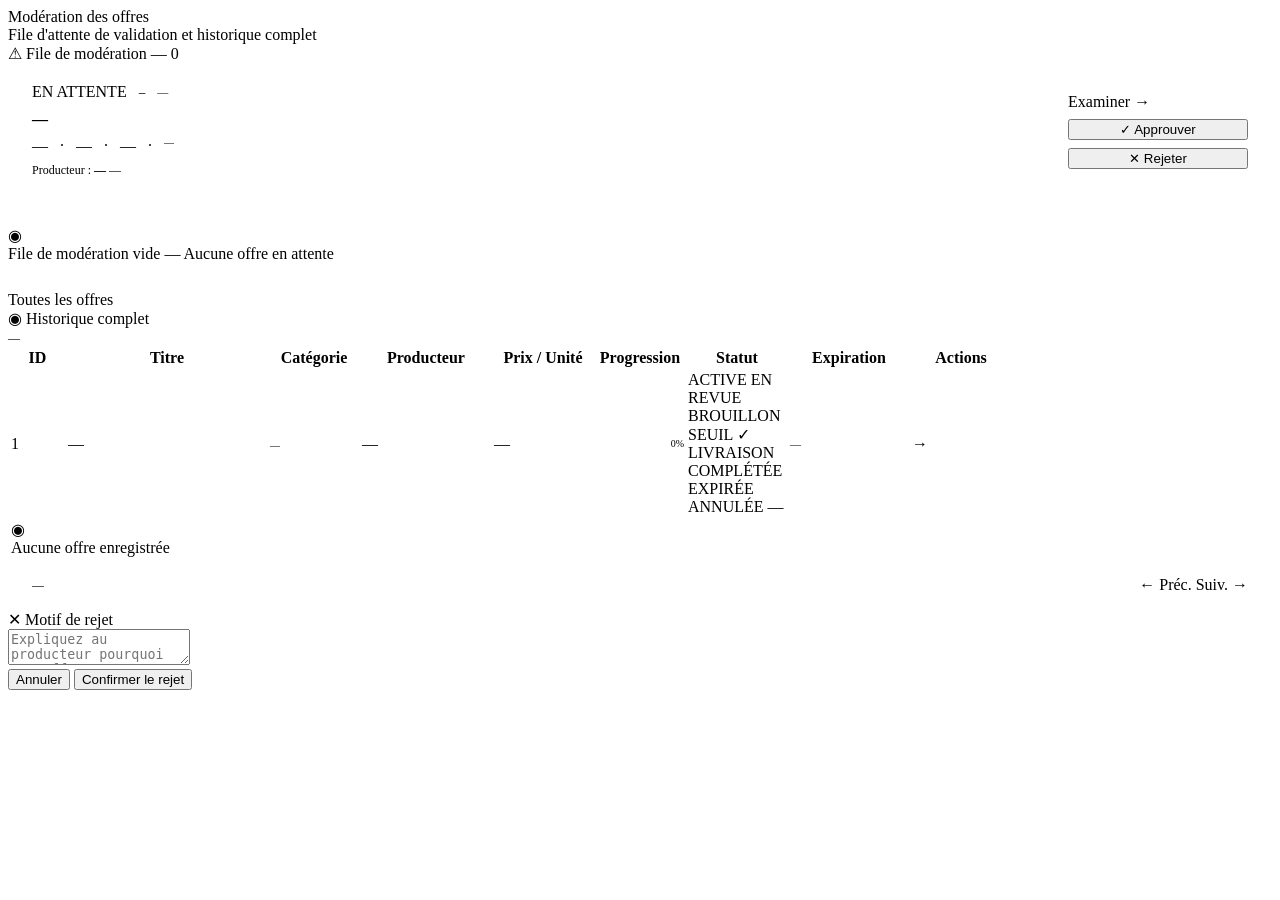
<file: src/main/resources/templates/admin/offers/list.html>
<!DOCTYPE html>
<html lang="fr" xmlns:th="http://www.thymeleaf.org">
<head>
    <th:block th:replace="~{fragments/layout :: head('Offres & Modération')}"/>
</head>
<body>
<span id="flashSuccess" th:if="${success}" th:text="${success}" style="display:none"></span>

<div th:replace="~{fragments/layout :: sidebar('offers')}"></div>

<div class="main-area">
    <header th:replace="~{fragments/layout :: topbar('Offres & Modération')}"></header>

    <div class="page-content">

        <div class="page-header">
            <div>
                <div class="page-title">Modération des offres</div>
                <div class="page-subtitle">File d'attente de validation et historique complet</div>
            </div>
        </div>

        <!-- ══ PENDING REVIEW QUEUE ══ -->
        <div th:if="${pendingOffers != null and !pendingOffers.empty}">
            <div class="section-label">
                ⚠ File de modération —
                <span th:text="${pendingOffers.size()} + ' offre(s) en attente'">0</span>
            </div>

            <div style="display:flex; flex-direction:column; gap:16px; margin-bottom:28px;">
                <div th:each="offer : ${pendingOffers}"
                     class="table-card"
                     style="display:grid; grid-template-columns:1fr auto; gap:20px; align-items:center; padding:20px 24px;">

                    <div>
                        <div style="display:flex; align-items:center; gap:12px; margin-bottom:10px;">
                            <span class="pill pill-pending">EN ATTENTE</span>
                            <span class="text-muted" style="font-size:11px; font-family:'Syne Mono',monospace;"
                                  th:text="|ID ${offer.id}|">—</span>
                            <span class="text-muted" style="font-size:11px;"
                                  th:text="${offer.createdAt != null ? 'Soumis ' + #temporals.format(offer.createdAt, 'dd/MM/yyyy HH:mm') : ''}">—</span>
                        </div>

                        <div style="font-size:16px; font-weight:600; color:var(--text); margin-bottom:6px;"
                             th:text="${offer.title}">—</div>

                        <div style="display:flex; gap:12px; flex-wrap:wrap; margin-top:8px;">
                            <span class="td-mono text-gold"
                                  th:text="${offer.pricePerUnit != null ? #numbers.formatInteger(offer.pricePerUnit, 1, 'POINT') + ' FCFA/' + offer.unit?.label : '—'}">—</span>
                            <span class="text-muted">·</span>
                            <span th:text="${'Dispo: ' + (offer.availableQty != null ? offer.availableQty.intValue() : 0) + ' ' + offer.unit?.label}">—</span>
                            <span class="text-muted">·</span>
                            <span th:text="${'Seuil: ' + (offer.minThreshold != null ? offer.minThreshold.intValue() : 0) + ' ' + offer.unit?.label}">—</span>
                            <span class="text-muted">·</span>
                            <span class="pill pill-delivering" style="font-size:10px;"
                                  th:text="${offer.category?.label}">—</span>
                        </div>

                        <div style="margin-top:8px; font-size:12px; color:var(--text-dim);"
                             th:if="${offer.producer != null}">
                            Producteur : <strong th:text="${offer.producer.fullName}">—</strong>
                            <span th:if="${offer.producer.zone != null}"
                                  th:text="|• ${offer.producer.zone.name}|">—</span>
                        </div>
                    </div>

                    <div style="display:flex; flex-direction:column; gap:8px; min-width:180px;">
                        <a th:href="@{/admin/offers/{id}(id=${offer.id})}"
                           class="btn btn-outline btn-sm">Examiner →</a>

                        <form th:action="@{/admin/offers/{id}/approve(id=${offer.id})}" method="post"
                              style="display:inline;">
                            <input type="hidden" th:name="${_csrf.parameterName}" th:value="${_csrf.token}"/>
                            <button type="submit" class="btn btn-green btn-sm" style="width:100%;">
                                ✓ Approuver
                            </button>
                        </form>

                        <button class="btn btn-red btn-sm"
                                onclick="openRejectModal([[${offer.id}]])">
                            ✕ Rejeter
                        </button>
                    </div>
                </div>
            </div>
        </div>

        <div th:if="${pendingOffers == null or pendingOffers.empty}"
             class="table-card" style="margin-bottom:28px;">
            <div class="empty-state">
                <div class="empty-icon">◉</div>
                <div class="empty-text">File de modération vide — Aucune offre en attente</div>
            </div>
        </div>

        <!-- ══ ALL OFFERS TABLE ══ -->
        <div class="section-label">Toutes les offres</div>
        <div class="table-card">
            <div class="table-card-header">
                <div class="table-card-title">◉ Historique complet</div>
                <span class="text-muted" style="font-size:12px;"
                      th:text="${offers != null ? offers.totalElements : 0} + ' offres au total'">—</span>
            </div>

            <div class="table-responsive">
                <table>
                    <colgroup>
                        <col style="width:55px">
                        <col style="width:200px">
                        <col style="width:90px">
                        <col style="width:130px">
                        <col style="width:100px">
                        <col style="width:90px">
                        <col style="width:100px">
                        <col style="width:120px">
                        <col style="width:100px">
                    </colgroup>
                    <thead>
                        <tr>
                            <th>ID</th>
                            <th>Titre</th>
                            <th>Catégorie</th>
                            <th>Producteur</th>
                            <th>Prix / Unité</th>
                            <th>Progression</th>
                            <th>Statut</th>
                            <th>Expiration</th>
                            <th>Actions</th>
                        </tr>
                    </thead>
                    <tbody>
                        <tr th:each="offer : ${offers}" th:if="${offers != null}">
                            <td class="td-mono text-muted" th:text="${offer.id}">1</td>
                            <td th:text="${offer.title != null ? #strings.abbreviate(offer.title, 35) : '—'}">—</td>
                            <td>
                                <span class="pill pill-delivering" style="font-size:10px;"
                                      th:text="${offer.category?.label ?: '—'}">—</span>
                            </td>
                            <td th:text="${offer.producer?.fullName ?: '—'}">—</td>
                            <td class="td-mono"
                                th:text="${offer.pricePerUnit != null ? #numbers.formatInteger(offer.pricePerUnit.longValue(), 1, 'POINT') + ' F' : '—'}">—</td>
                            <td>
                                <div style="display:flex; align-items:center; gap:6px;">
                                    <div style="flex:1; background:var(--card-bg-2); border-radius:99px; height:5px; overflow:hidden; min-width:50px;">
                                        <div style="height:100%; background:linear-gradient(90deg,var(--green),var(--gold)); border-radius:99px;"
                                             th:style="'width:' + offer.progressPercent + '%'"></div>
                                    </div>
                                    <span class="td-mono" style="font-size:10px;"
                                          th:text="${offer.progressPercent} + '%'">0%</span>
                                </div>
                            </td>
                            <td>
                                <span th:switch="${offer.status?.name()}">
                                    <span th:case="'ACTIVE'"            class="pill pill-active">ACTIVE</span>
                                    <span th:case="'PENDING_REVIEW'"    class="pill pill-pending">EN REVUE</span>
                                    <span th:case="'DRAFT'"             class="pill pill-draft">BROUILLON</span>
                                    <span th:case="'THRESHOLD_REACHED'" class="pill pill-threshold">SEUIL ✓</span>
                                    <span th:case="'DELIVERING'"        class="pill pill-delivering">LIVRAISON</span>
                                    <span th:case="'COMPLETED'"         class="pill pill-completed">COMPLÉTÉE</span>
                                    <span th:case="'EXPIRED'"           class="pill pill-cancelled">EXPIRÉE</span>
                                    <span th:case="'CANCELLED'"         class="pill pill-cancelled">ANNULÉE</span>
                                    <span th:case="*"                   class="pill pill-draft" th:text="${offer.status}">—</span>
                                </span>
                            </td>
                            <td class="text-muted" style="font-size:11px;"
                                th:text="${offer.expiresAt != null ? #temporals.format(offer.expiresAt, 'dd/MM/yy') : '—'}">—</td>
                            <td>
                                <a th:href="@{/admin/offers/{id}(id=${offer.id})}"
                                   class="btn btn-outline btn-xs">→</a>
                            </td>
                        </tr>
                        <tr th:if="${offers == null or offers.empty}">
                            <td colspan="9">
                                <div class="empty-state">
                                    <div class="empty-icon">◉</div>
                                    <div class="empty-text">Aucune offre enregistrée</div>
                                </div>
                            </td>
                        </tr>
                    </tbody>
                </table>
            </div>

            <!-- Pagination -->
            <div style="padding:16px 24px; display:flex; align-items:center; justify-content:space-between; border-top:1px solid var(--border);"
                 th:if="${offers != null and offers.totalPages > 1}">
                <span class="text-muted" style="font-size:12px;"
                      th:text="${'Page ' + (offers.number + 1) + ' sur ' + offers.totalPages}">—</span>
                <div class="flex gap-2">
                    <a class="btn btn-outline btn-sm" th:if="${!offers.first}"
                       th:href="@{/admin/offers(page=${offers.number - 1})}">← Préc.</a>
                    <a class="btn btn-outline btn-sm" th:if="${!offers.last}"
                       th:href="@{/admin/offers(page=${offers.number + 1})}">Suiv. →</a>
                </div>
            </div>
        </div>

    </div>
</div>

<!-- Reject Modal -->
<div class="modal-overlay" id="rejectModal">
    <div class="modal-box">
        <div class="modal-title">✕ Motif de rejet</div>
        <form id="rejectForm" method="post">
            <input type="hidden" th:name="${_csrf.parameterName}" th:value="${_csrf.token}"/>
            <textarea name="reason" class="modal-textarea"
                      placeholder="Expliquez au producteur pourquoi son offre est rejetée..." required></textarea>
            <div class="modal-actions">
                <button type="button" class="btn btn-outline" onclick="closeModal('rejectModal')">Annuler</button>
                <button type="submit" class="btn btn-red">Confirmer le rejet</button>
            </div>
        </form>
    </div>
</div>

<div class="toast-container" id="toastContainer"></div>
<th:block th:replace="~{fragments/layout :: scripts}"/>
<script>
function openRejectModal(offerId) {
    document.getElementById('rejectForm').action = '/admin/offers/' + offerId + '/reject';
    openModal('rejectModal');
}
</script>
</body>
</html>
</file>
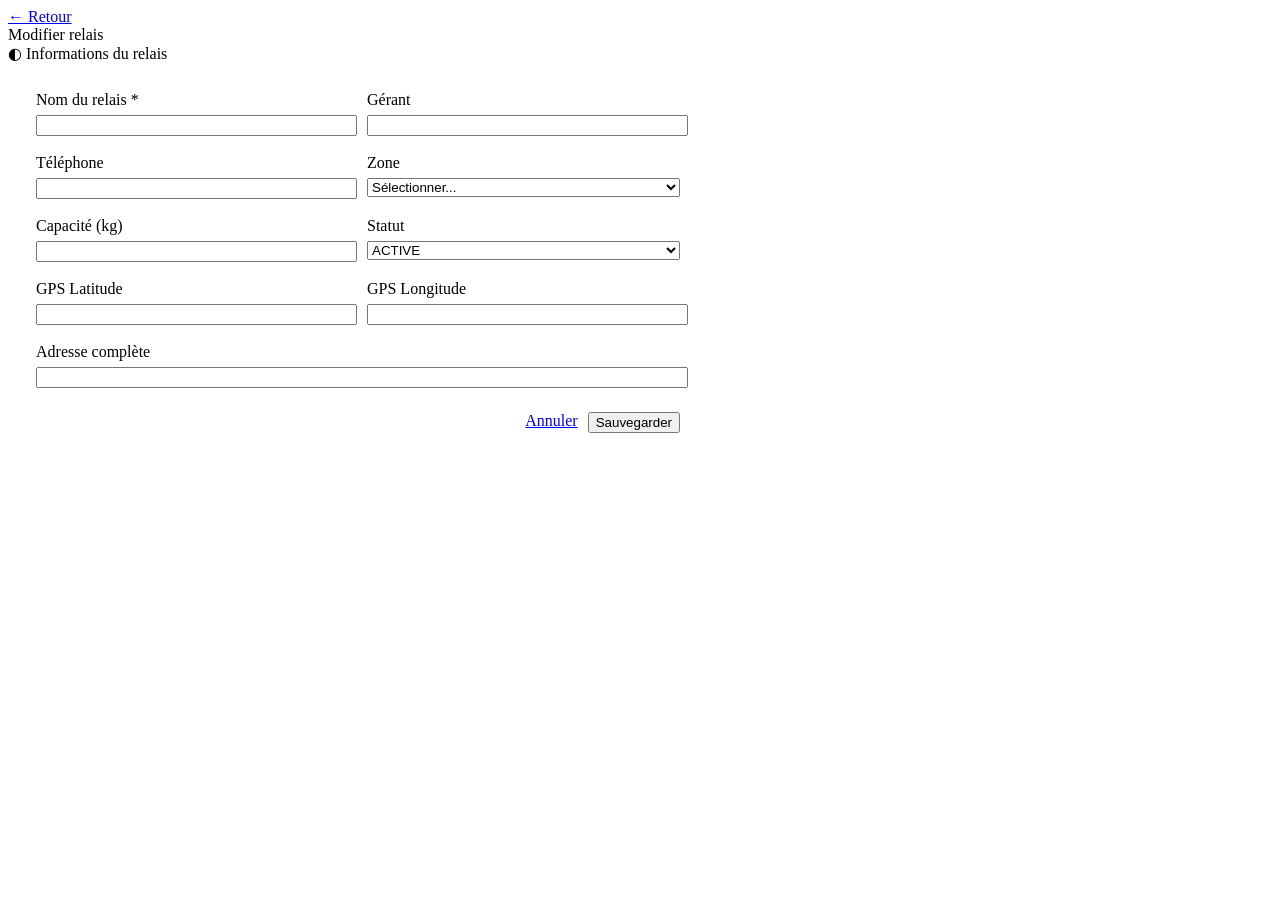
<file: src/main/resources/templates/admin/relays/edit.html>
<!DOCTYPE html>
<html lang="fr" xmlns:th="http://www.thymeleaf.org">
<head>
    <th:block th:replace="~{fragments/layout :: head('Modifier Relais')}"/>
</head>
<body>
<span id="flashSuccess" th:if="${success}" th:text="${success}" style="display:none"></span>

<div th:replace="~{fragments/layout :: sidebar('relays')}"></div>

<div class="main-area">
    <header th:replace="~{fragments/layout :: topbar('Modifier un Point Relais')}"></header>

    <div class="page-content">
        <div class="page-header">
            <div>
                <a href="/admin/relays" class="btn btn-outline btn-sm" style="margin-bottom:12px;">← Retour</a>
                <div class="page-title" th:text="'Modifier : ' + relay.name">Modifier relais</div>
            </div>
        </div>

        <div style="max-width:700px;">
            <div class="table-card">
                <div class="table-card-header">
                    <div class="table-card-title">◐ Informations du relais</div>
                </div>
                <div style="padding:28px;">
                    <form th:action="@{/admin/relays/save}" method="post">
                        <input type="hidden" th:name="${_csrf.parameterName}" th:value="${_csrf.token}"/>
                        <input type="hidden" name="id" th:value="${relay.id}">

                        <div style="display:grid; grid-template-columns:1fr 1fr; gap:18px;">
                            <div>
                                <div class="detail-label">Nom du relais *</div>
                                <input type="text" name="name" th:value="${relay.name}"
                                       class="setting-input" style="width:100%; text-align:left; margin-top:6px;" required>
                            </div>
                            <div>
                                <div class="detail-label">Gérant</div>
                                <input type="text" name="managerName" th:value="${relay.managerName}"
                                       class="setting-input" style="width:100%; text-align:left; margin-top:6px;">
                            </div>
                            <div>
                                <div class="detail-label">Téléphone</div>
                                <input type="text" name="phone" th:value="${relay.phone}"
                                       class="setting-input" style="width:100%; text-align:left; margin-top:6px;">
                            </div>
                            <div>
                                <div class="detail-label">Zone</div>
                                <select name="zoneId" class="filter-select" style="width:100%; margin-top:6px;">
                                    <option value="">Sélectionner...</option>
                                    <option th:each="z : ${zones}"
                                            th:value="${z.id}"
                                            th:text="${z.name}"
                                            th:selected="${relay.zone != null and relay.zone.id == z.id}">—</option>
                                </select>
                            </div>
                            <div>
                                <div class="detail-label">Capacité (kg)</div>
                                <input type="number" name="capacityKg" th:value="${relay.capacityKg}"
                                       class="setting-input" style="width:100%; text-align:left; margin-top:6px;">
                            </div>
                            <div>
                                <div class="detail-label">Statut</div>
                                <select name="status" class="filter-select" style="width:100%; margin-top:6px;">
                                    <option value="ACTIVE"    th:selected="${relay.status?.name() == 'ACTIVE'}">ACTIVE</option>
                                    <option value="INACTIVE"  th:selected="${relay.status?.name() == 'INACTIVE'}">INACTIVE</option>
                                    <option value="SUSPENDED" th:selected="${relay.status?.name() == 'SUSPENDED'}">SUSPENDED</option>
                                </select>
                            </div>
                            <div>
                                <div class="detail-label">GPS Latitude</div>
                                <input type="number" step="0.0001" name="gpsLat" th:value="${relay.gpsLat}"
                                       class="setting-input" style="width:100%; text-align:left; margin-top:6px;">
                            </div>
                            <div>
                                <div class="detail-label">GPS Longitude</div>
                                <input type="number" step="0.0001" name="gpsLng" th:value="${relay.gpsLng}"
                                       class="setting-input" style="width:100%; text-align:left; margin-top:6px;">
                            </div>
                            <div style="grid-column:span 2;">
                                <div class="detail-label">Adresse complète</div>
                                <input type="text" name="address" th:value="${relay.address}"
                                       class="setting-input" style="width:100%; text-align:left; margin-top:6px;">
                            </div>
                        </div>

                        <div style="margin-top:24px; display:flex; justify-content:flex-end; gap:10px;">
                            <a href="/admin/relays" class="btn btn-outline">Annuler</a>
                            <button type="submit" class="btn btn-gold">Sauvegarder</button>
                        </div>
                    </form>
                </div>
            </div>
        </div>
    </div>
</div>

<div class="toast-container" id="toastContainer"></div>
<th:block th:replace="~{fragments/layout :: scripts}"/>
</body>
</html>
</file>
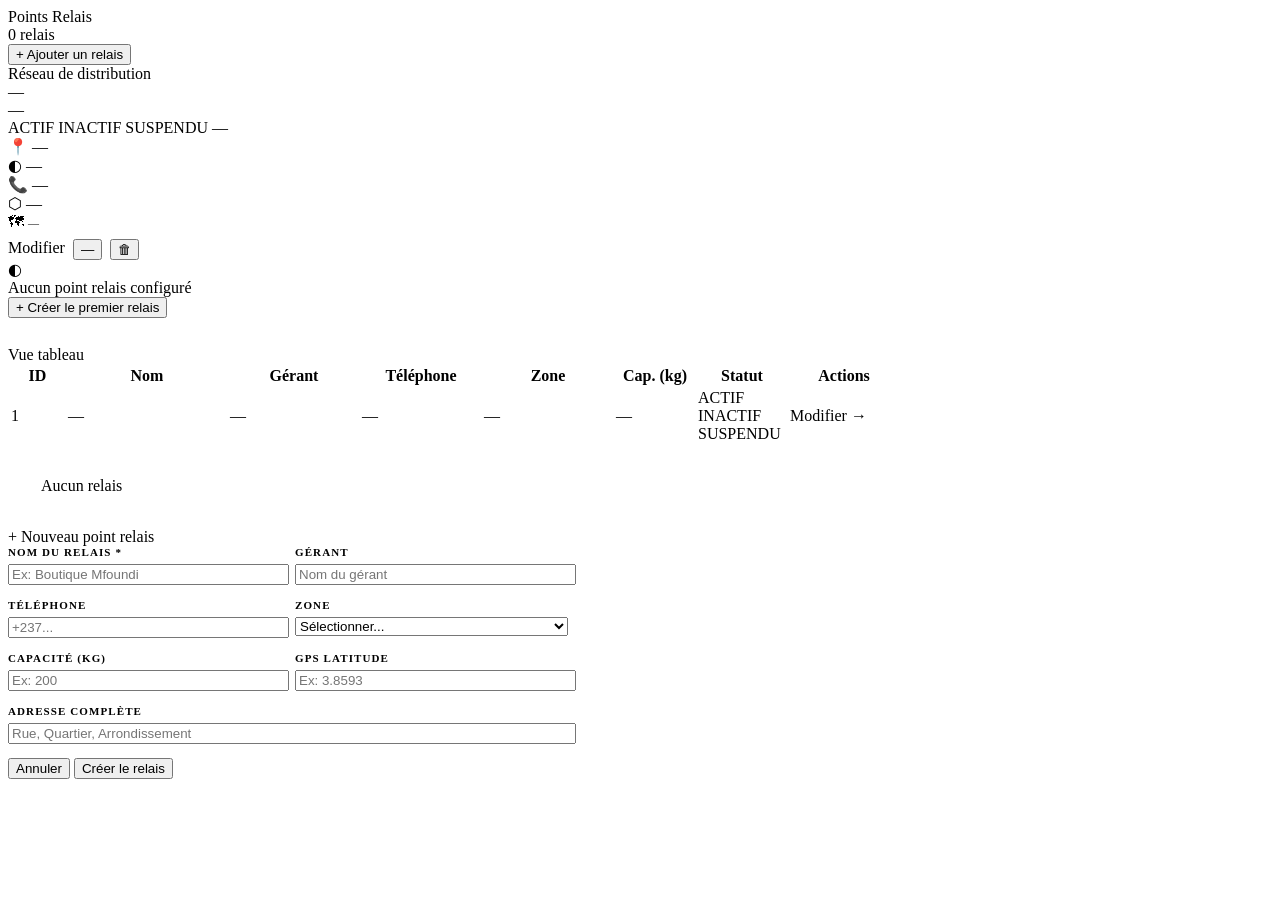
<file: src/main/resources/templates/admin/relays/list.html>
<!DOCTYPE html>
<html lang="fr" xmlns:th="http://www.thymeleaf.org">
<head>
    <th:block th:replace="~{fragments/layout :: head('Points Relais')}"/>
</head>
<body>
<span id="flashSuccess" th:if="${success}" th:text="${success}" style="display:none"></span>

<div th:replace="~{fragments/layout :: sidebar('relays')}"></div>

<div class="main-area">
    <header th:replace="~{fragments/layout :: topbar('Gestion des Points Relais')}"></header>

    <div class="page-content">

        <div class="page-header">
            <div>
                <div class="page-title">Points Relais</div>
                <div class="page-subtitle"
                     th:text="${relays != null ? relays.size() : 0} + ' points relais enregistrés'">0 relais</div>
            </div>
            <button class="btn btn-gold" onclick="openModal('addRelayModal')">
                + Ajouter un relais
            </button>
        </div>

        <!-- Relay cards grid -->
        <div class="section-label">Réseau de distribution</div>
        <div class="relay-grid" th:if="${relays != null and !relays.empty}">
            <div th:each="relay : ${relays}" class="relay-card">
                <div class="relay-card-header">
                    <div>
                        <div class="relay-name" th:text="${relay.name}">—</div>
                        <div class="relay-manager"
                             th:text="'Gérant : ' + (relay.managerName ?: '—')">—</div>
                    </div>
                    <span th:switch="${relay.status?.name()}">
                        <span th:case="'ACTIVE'"    class="pill pill-active"><span class="pill-dot"></span>ACTIF</span>
                        <span th:case="'INACTIVE'"  class="pill pill-cancelled">INACTIF</span>
                        <span th:case="'SUSPENDED'" class="pill pill-suspended">SUSPENDU</span>
                        <span th:case="*"           class="pill pill-draft" th:text="${relay.status}">—</span>
                    </span>
                </div>

                <div class="relay-meta">
                    <div class="relay-meta-row">
                        <span>📍</span>
                        <span th:text="${relay.address ?: '—'}">—</span>
                    </div>
                    <div class="relay-meta-row" th:if="${relay.zone != null}">
                        <span>◐</span>
                        <span th:text="${relay.zone.name}">—</span>
                    </div>
                    <div class="relay-meta-row" th:if="${relay.phone != null}">
                        <span>📞</span>
                        <span class="td-mono" th:text="${relay.phone}">—</span>
                    </div>
                    <div class="relay-meta-row" th:if="${relay.capacityKg != null}">
                        <span>⬡</span>
                        <span th:text="|Capacité : ${relay.capacityKg} kg|">—</span>
                    </div>
                    <div class="relay-meta-row" th:if="${relay.gpsLat != null and relay.gpsLng != null}">
                        <span>🗺</span>
                        <span class="td-mono" style="font-size:11px;"
                              th:text="${#numbers.formatDecimal(relay.gpsLat, 1, 'COMMA', 4, 'POINT') + ', ' + #numbers.formatDecimal(relay.gpsLng, 1, 'COMMA', 4, 'POINT')}">—</span>
                    </div>
                </div>

                <div style="display:flex; gap:8px; margin-top:8px; flex-wrap:wrap;">
                    <a th:href="@{/admin/relays/{id}/edit(id=${relay.id})}"
                       class="btn btn-outline btn-xs">Modifier</a>

                    <form th:action="@{/admin/relays/{id}/status(id=${relay.id})}" method="post"
                          style="display:inline;">
                        <input type="hidden" th:name="${_csrf.parameterName}" th:value="${_csrf.token}"/>
                        <input type="hidden" name="status"
                               th:value="${relay.status?.name() == 'ACTIVE' ? 'INACTIVE' : 'ACTIVE'}">
                        <button type="submit" class="btn btn-xs"
                                th:class="${relay.status?.name() == 'ACTIVE'} ? 'btn btn-xs btn-outline text-muted' : 'btn btn-xs btn-green'">
                            <span th:text="${relay.status?.name() == 'ACTIVE' ? '⏸ Désactiver' : '▶ Activer'}">—</span>
                        </button>
                    </form>

                    <form th:action="@{/admin/relays/{id}/delete(id=${relay.id})}" method="post"
                          style="display:inline;">
                        <input type="hidden" th:name="${_csrf.parameterName}" th:value="${_csrf.token}"/>
                        <button type="submit" class="btn btn-xs btn-red"
                                data-confirm="Supprimer ce point relais définitivement ?">
                            🗑
                        </button>
                    </form>
                </div>
            </div>
        </div>

        <div th:if="${relays == null or relays.empty}" class="table-card">
            <div class="empty-state">
                <div class="empty-icon">◐</div>
                <div class="empty-text">Aucun point relais configuré</div>
                <button class="btn btn-gold" onclick="openModal('addRelayModal')">+ Créer le premier relais</button>
            </div>
        </div>

        <!-- ══ TABLE VIEW ══ -->
        <div class="section-label" style="margin-top:28px;">Vue tableau</div>
        <div class="table-card">
            <div class="table-responsive">
                <table>
                    <colgroup>
                        <col style="width:55px">
                        <col style="width:160px">
                        <col style="width:130px">
                        <col style="width:120px">
                        <col style="width:130px">
                        <col style="width:80px">
                        <col style="width:90px">
                        <col style="width:110px">
                    </colgroup>
                    <thead>
                        <tr>
                            <th>ID</th>
                            <th>Nom</th>
                            <th>Gérant</th>
                            <th>Téléphone</th>
                            <th>Zone</th>
                            <th>Cap. (kg)</th>
                            <th>Statut</th>
                            <th>Actions</th>
                        </tr>
                    </thead>
                    <tbody>
                        <tr th:each="relay : ${relays}">
                            <td class="td-mono text-muted" th:text="${relay.id}">1</td>
                            <td th:text="${relay.name}">—</td>
                            <td th:text="${relay.managerName ?: '—'}">—</td>
                            <td class="td-mono" th:text="${relay.phone ?: '—'}">—</td>
                            <td th:text="${relay.zone?.name ?: '—'}">—</td>
                            <td class="td-mono" th:text="${relay.capacityKg != null ? relay.capacityKg.intValue() : '—'}">—</td>
                            <td>
                                <span th:switch="${relay.status?.name()}">
                                    <span th:case="'ACTIVE'"    class="pill pill-active"><span class="pill-dot"></span>ACTIF</span>
                                    <span th:case="'INACTIVE'"  class="pill pill-cancelled">INACTIF</span>
                                    <span th:case="'SUSPENDED'" class="pill pill-suspended">SUSPENDU</span>
                                </span>
                            </td>
                            <td>
                                <a th:href="@{/admin/relays/{id}/edit(id=${relay.id})}"
                                   class="btn btn-outline btn-xs">Modifier →</a>
                            </td>
                        </tr>
                        <tr th:if="${relays == null or relays.empty}">
                            <td colspan="8">
                                <div class="empty-state" style="padding:30px;">
                                    <div class="empty-text">Aucun relais</div>
                                </div>
                            </td>
                        </tr>
                    </tbody>
                </table>
            </div>
        </div>
    </div>
</div>

<!-- Add Relay Modal -->
<div class="modal-overlay" id="addRelayModal">
    <div class="modal-box" style="max-width:560px;">
        <div class="modal-title">+ Nouveau point relais</div>
        <form action="/admin/relays/save" method="post">
            <input type="hidden" th:name="${_csrf.parameterName}" th:value="${_csrf.token}"/>

            <div style="display:grid; grid-template-columns:1fr 1fr; gap:14px; margin-bottom:14px;">
                <div>
                    <label style="display:block; font-size:11px; font-weight:600; letter-spacing:0.1em; text-transform:uppercase; color:var(--text-muted); margin-bottom:6px;">Nom du relais *</label>
                    <input type="text" name="name" class="setting-input" style="width:100%; text-align:left;" placeholder="Ex: Boutique Mfoundi" required>
                </div>
                <div>
                    <label style="display:block; font-size:11px; font-weight:600; letter-spacing:0.1em; text-transform:uppercase; color:var(--text-muted); margin-bottom:6px;">Gérant</label>
                    <input type="text" name="managerName" class="setting-input" style="width:100%; text-align:left;" placeholder="Nom du gérant">
                </div>
                <div>
                    <label style="display:block; font-size:11px; font-weight:600; letter-spacing:0.1em; text-transform:uppercase; color:var(--text-muted); margin-bottom:6px;">Téléphone</label>
                    <input type="text" name="phone" class="setting-input" style="width:100%; text-align:left;" placeholder="+237...">
                </div>
                <div>
                    <label style="display:block; font-size:11px; font-weight:600; letter-spacing:0.1em; text-transform:uppercase; color:var(--text-muted); margin-bottom:6px;">Zone</label>
                    <select name="zoneId" class="filter-select" style="width:100%;">
                        <option value="">Sélectionner...</option>
                        <option th:each="z : ${zones}"
                                th:value="${z.id}"
                                th:text="${z.name}">—</option>
                    </select>
                </div>
                <div>
                    <label style="display:block; font-size:11px; font-weight:600; letter-spacing:0.1em; text-transform:uppercase; color:var(--text-muted); margin-bottom:6px;">Capacité (kg)</label>
                    <input type="number" name="capacityKg" class="setting-input" style="width:100%; text-align:left;" placeholder="Ex: 200">
                </div>
                <div>
                    <label style="display:block; font-size:11px; font-weight:600; letter-spacing:0.1em; text-transform:uppercase; color:var(--text-muted); margin-bottom:6px;">GPS Latitude</label>
                    <input type="number" step="0.0001" name="gpsLat" class="setting-input" style="width:100%; text-align:left;" placeholder="Ex: 3.8593">
                </div>
                <div style="grid-column:span 2;">
                    <label style="display:block; font-size:11px; font-weight:600; letter-spacing:0.1em; text-transform:uppercase; color:var(--text-muted); margin-bottom:6px;">Adresse complète</label>
                    <input type="text" name="address" class="setting-input" style="width:100%; text-align:left;" placeholder="Rue, Quartier, Arrondissement">
                </div>
            </div>

            <div class="modal-actions">
                <button type="button" class="btn btn-outline" onclick="closeModal('addRelayModal')">Annuler</button>
                <button type="submit" class="btn btn-gold">Créer le relais</button>
            </div>
        </form>
    </div>
</div>

<div class="toast-container" id="toastContainer"></div>
<th:block th:replace="~{fragments/layout :: scripts}"/>
</body>
</html>
</file>
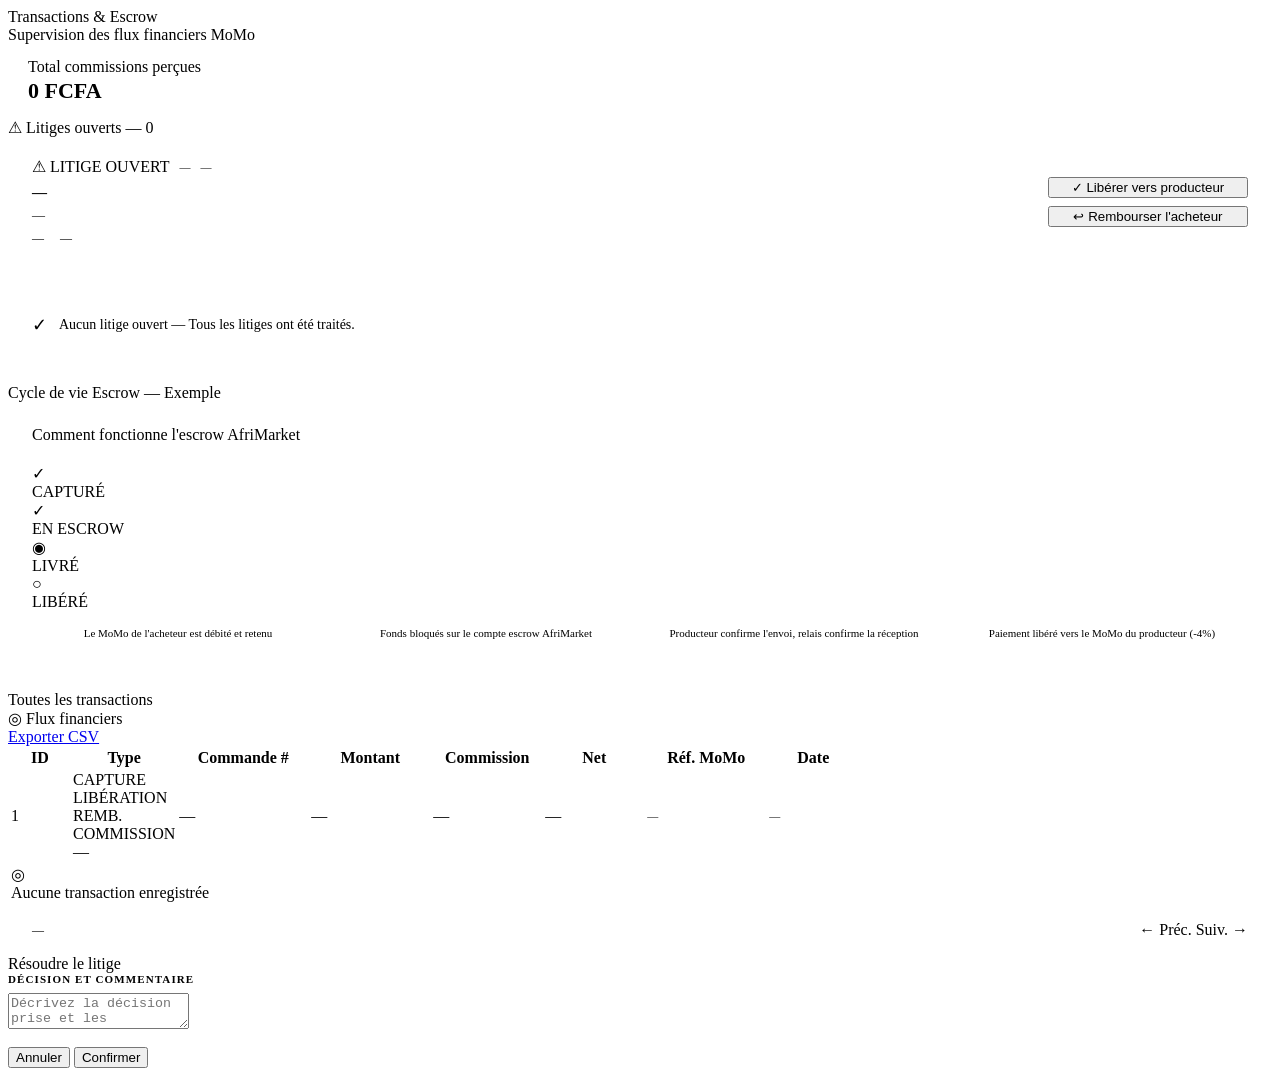
<file: src/main/resources/templates/admin/transactions/list.html>
<!DOCTYPE html>
<html lang="fr" xmlns:th="http://www.thymeleaf.org">
<head>
    <th:block th:replace="~{fragments/layout :: head('Transactions & Finance')}"/>
</head>
<body>
<span id="flashSuccess" th:if="${success}" th:text="${success}" style="display:none"></span>

<div th:replace="~{fragments/layout :: sidebar('transactions')}"></div>

<div class="main-area">
    <header th:replace="~{fragments/layout :: topbar('Transactions & Finance')}"></header>

    <div class="page-content">

        <div class="page-header">
            <div>
                <div class="page-title">Transactions & Escrow</div>
                <div class="page-subtitle">Supervision des flux financiers MoMo</div>
            </div>
            <div style="display:flex; gap:10px; align-items:center;">
                <div class="table-card" style="padding:14px 20px; display:flex; flex-direction:column; gap:2px; min-width:180px;">
                    <div class="section-label" style="margin:0;">Total commissions perçues</div>
                    <div class="td-mono text-gold" style="font-size:22px; font-weight:700;"
                         th:text="${totalCommissions != null ? #numbers.formatInteger(totalCommissions.longValue(), 1, 'POINT') + ' FCFA' : '0 FCFA'}">0 FCFA</div>
                </div>
            </div>
        </div>

        <!-- ══ OPEN DISPUTES ══ -->
        <div th:if="${disputes != null and !disputes.empty}">
            <div class="section-label">
                ⚠ Litiges ouverts —
                <span class="pill pill-litige" th:text="${disputes.size()} + ' à traiter'">0</span>
            </div>

            <div style="display:flex; flex-direction:column; gap:14px; margin-bottom:28px;">
                <div th:each="d : ${disputes}" class="table-card"
                     style="padding:20px 24px; display:grid; grid-template-columns:1fr auto; gap:20px; align-items:center;">
                    <div>
                        <div style="display:flex; align-items:center; gap:10px; margin-bottom:8px;">
                            <span class="pill pill-litige">⚠ LITIGE OUVERT</span>
                            <span class="td-mono text-muted" style="font-size:11px;"
                                  th:text="|#${d.id}|">—</span>
                            <span class="text-muted" style="font-size:11px;"
                                  th:text="${d.createdAt != null ? 'Ouvert le ' + #temporals.format(d.createdAt, 'dd/MM/yyyy HH:mm') : ''}">—</span>
                        </div>
                        <div style="font-size:15px; font-weight:600; color:var(--red); margin-bottom:6px;"
                             th:text="${d.reason}">—</div>
                        <div style="font-size:13px; color:var(--text); margin-bottom:8px;"
                             th:text="${d.description}">—</div>
                        <div style="display:flex; gap:16px; font-size:12px; color:var(--text-dim);">
                            <span th:if="${d.openedBy != null}"
                                  th:text="|Ouvert par : ${d.openedBy.fullName}|">—</span>
                            <span th:if="${d.order != null and d.order.totalAmount != null}"
                                  th:text="${'Montant : ' + #numbers.formatInteger(d.order.totalAmount, 1, 'POINT') + ' FCFA'}">—</span>
                        </div>
                    </div>
                    <div style="display:flex; flex-direction:column; gap:8px; min-width:200px;">
                        <button class="btn btn-green" th:onclick="|openResolveModal(${d.id}, false)|">
                            ✓ Libérer vers producteur
                        </button>
                        <button class="btn btn-red" th:onclick="|openResolveModal(${d.id}, true)|">
                            ↩ Rembourser l'acheteur
                        </button>
                    </div>
                </div>
            </div>
        </div>

        <div th:if="${disputes == null or disputes.empty}"
             class="table-card" style="margin-bottom:28px; padding:20px 24px; display:flex; align-items:center; gap:12px;">
            <span style="color:var(--green); font-size:18px;">✓</span>
            <span style="font-size:14px; color:var(--text-dim);">Aucun litige ouvert — Tous les litiges ont été traités.</span>
        </div>

        <!-- ══ TIMELINE SECTION ══ -->
        <div class="section-label">Cycle de vie Escrow — Exemple</div>
        <div class="table-card" style="margin-bottom:28px; padding:24px;">
            <div class="chart-card-title" style="margin-bottom:20px;">Comment fonctionne l'escrow AfriMarket</div>
            <div class="timeline-steps">
                <div class="timeline-step done">
                    <div class="step-dot">✓</div>
                    <div class="step-label">CAPTURÉ</div>
                </div>
                <div class="timeline-step done">
                    <div class="step-dot">✓</div>
                    <div class="step-label">EN ESCROW</div>
                </div>
                <div class="timeline-step active">
                    <div class="step-dot">◉</div>
                    <div class="step-label">LIVRÉ</div>
                </div>
                <div class="timeline-step">
                    <div class="step-dot">○</div>
                    <div class="step-label">LIBÉRÉ</div>
                </div>
            </div>
            <div style="display:grid; grid-template-columns:repeat(4,1fr); gap:16px; margin-top:16px;">
                <div style="font-size:11px; color:var(--text-dim); text-align:center;">Le MoMo de l'acheteur est débité et retenu</div>
                <div style="font-size:11px; color:var(--text-dim); text-align:center;">Fonds bloqués sur le compte escrow AfriMarket</div>
                <div style="font-size:11px; color:var(--text-dim); text-align:center;">Producteur confirme l'envoi, relais confirme la réception</div>
                <div style="font-size:11px; color:var(--text-dim); text-align:center;">Paiement libéré vers le MoMo du producteur (-4%)</div>
            </div>
        </div>

        <!-- ══ TRANSACTIONS TABLE ══ -->
        <div class="section-label">Toutes les transactions</div>
        <div class="table-card">
            <div class="table-card-header">
                <div class="table-card-title">◎ Flux financiers</div>
                <a href="/admin/transactions" class="btn btn-outline btn-xs">Exporter CSV</a>
            </div>

            <div class="table-responsive">
                <table>
                    <colgroup>
                        <col style="width:60px">
                        <col style="width:100px">
                        <col style="width:130px">
                        <col style="width:120px">
                        <col style="width:110px">
                        <col style="width:100px">
                        <col style="width:120px">
                        <col style="width:90px">
                    </colgroup>
                    <thead>
                        <tr>
                            <th>ID</th>
                            <th>Type</th>
                            <th>Commande #</th>
                            <th>Montant</th>
                            <th>Commission</th>
                            <th>Net</th>
                            <th>Réf. MoMo</th>
                            <th>Date</th>
                        </tr>
                    </thead>
                    <tbody>
                        <tr th:each="tx : ${transactions}" th:if="${transactions != null}">
                            <td class="td-mono text-muted" th:text="${tx.id}">1</td>
                            <td>
                                <span th:switch="${tx.type?.name()}">
                                    <span th:case="'CAPTURE'"    class="pill pill-escrow">CAPTURE</span>
                                    <span th:case="'RELEASE'"    class="pill pill-completed">LIBÉRATION</span>
                                    <span th:case="'REFUND'"     class="pill pill-cancelled">REMB.</span>
                                    <span th:case="'COMMISSION'" class="pill pill-pending">COMMISSION</span>
                                    <span th:case="*"            class="pill pill-draft" th:text="${tx.type}">—</span>
                                </span>
                            </td>
                            <td class="td-mono"
                                th:text="${tx.order != null ? '#' + tx.order.id : '—'}">—</td>
                            <td class="td-mono td-right text-gold"
                                th:text="${tx.amount != null ? #numbers.formatInteger(tx.amount, 1, 'POINT') + ' F' : '—'}">—</td>
                            <td class="td-mono td-right text-muted"
                                th:text="${tx.commission != null ? #numbers.formatInteger(tx.commission, 1, 'POINT') + ' F' : '—'}">—</td>
                            <td class="td-mono td-right text-green"
                                th:text="${tx.netAmount != null ? #numbers.formatInteger(tx.netAmount, 1, 'POINT') + ' F' : '—'}">—</td>
                            <td class="td-mono text-muted" style="font-size:11px;"
                                th:text="${tx.momoRef != null ? #strings.abbreviate(tx.momoRef, 16) : '—'}">—</td>
                            <td class="text-muted" style="font-size:11px;"
                                th:text="${tx.createdAt != null ? #temporals.format(tx.createdAt, 'dd/MM/yy HH:mm') : '—'}">—</td>
                        </tr>
                        <tr th:if="${transactions == null or transactions.empty}">
                            <td colspan="8">
                                <div class="empty-state">
                                    <div class="empty-icon">◎</div>
                                    <div class="empty-text">Aucune transaction enregistrée</div>
                                </div>
                            </td>
                        </tr>
                    </tbody>
                </table>
            </div>

            <!-- Pagination -->
            <div style="padding:16px 24px; display:flex; align-items:center; justify-content:space-between; border-top:1px solid var(--border);"
                 th:if="${transactions != null and transactions.totalPages > 1}">
                <span class="text-muted" style="font-size:12px;"
                      th:text="${'Page ' + (transactions.number + 1) + ' sur ' + transactions.totalPages}">—</span>
                <div class="flex gap-2">
                    <a class="btn btn-outline btn-sm" th:if="${!transactions.first}"
                       th:href="@{/admin/transactions(page=${transactions.number - 1})}">← Préc.</a>
                    <a class="btn btn-outline btn-sm" th:if="${!transactions.last}"
                       th:href="@{/admin/transactions(page=${transactions.number + 1})}">Suiv. →</a>
                </div>
            </div>
        </div>
    </div>
</div>

<!-- Resolve Dispute Modal -->
<div class="modal-overlay" id="resolveModal">
    <div class="modal-box">
        <div class="modal-title" id="resolveModalTitle">Résoudre le litige</div>
        <form id="resolveForm" method="post">
            <input type="hidden" th:name="${_csrf.parameterName}" th:value="${_csrf.token}"/>
            <input type="hidden" name="refund" id="refundField" value="false">
            <div style="margin-bottom:14px;">
                <label style="display:block; font-size:11px; font-weight:600; letter-spacing:0.1em; text-transform:uppercase; color:var(--text-muted); margin-bottom:8px;">
                    Décision et commentaire
                </label>
                <textarea name="resolution" class="modal-textarea"
                          placeholder="Décrivez la décision prise et les raisons..." required></textarea>
            </div>
            <div class="modal-actions">
                <button type="button" class="btn btn-outline" onclick="closeModal('resolveModal')">Annuler</button>
                <button type="submit" class="btn btn-gold" id="resolveSubmitBtn">Confirmer</button>
            </div>
        </form>
    </div>
</div>

<div class="toast-container" id="toastContainer"></div>
<th:block th:replace="~{fragments/layout :: scripts}"/>
<script>
function openResolveModal(disputeId, isRefund) {
    document.getElementById('resolveForm').action = '/admin/transactions/disputes/' + disputeId + '/resolve';
    document.getElementById('refundField').value = isRefund ? 'true' : 'false';
    document.getElementById('resolveModalTitle').textContent = isRefund
        ? '↩ Confirmer le remboursement acheteur'
        : '✓ Libérer les fonds vers le producteur';
    document.getElementById('resolveSubmitBtn').textContent = isRefund ? 'Rembourser' : 'Libérer';
    openModal('resolveModal');
}
</script>
</body>
</html>
</file>
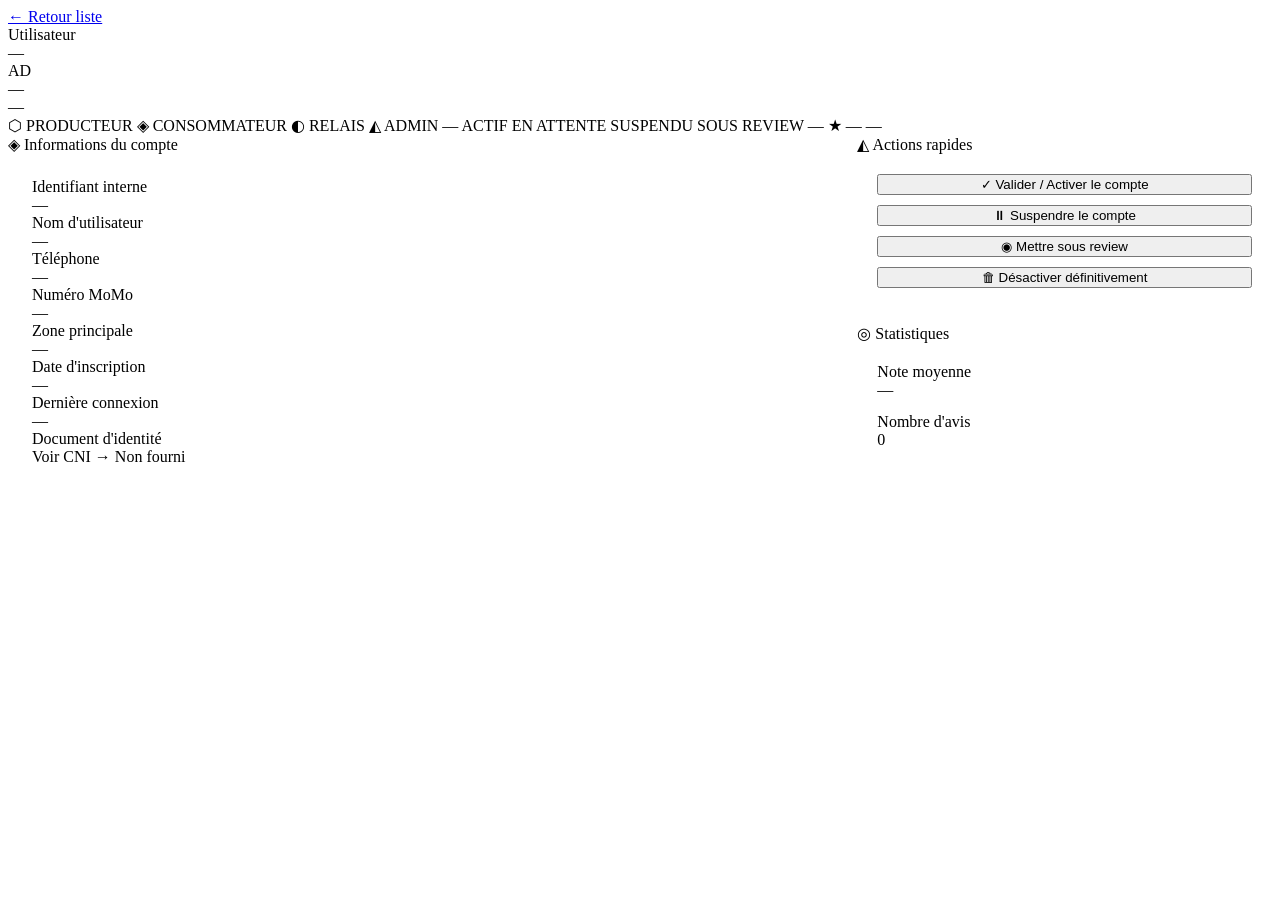
<file: src/main/resources/templates/admin/users/detail.html>
<!DOCTYPE html>
<html lang="fr" xmlns:th="http://www.thymeleaf.org">
<head>
    <th:block th:replace="~{fragments/layout :: head('Fiche Utilisateur')}"/>
</head>
<body>
<span id="flashSuccess" th:if="${success}" th:text="${success}" style="display:none"></span>

<div th:replace="~{fragments/layout :: sidebar('users')}"></div>

<div class="main-area">
    <header th:replace="~{fragments/layout :: topbar('Fiche Utilisateur')}" ></header>

    <div class="page-content">

        <div class="page-header">
            <div>
                <a href="/admin/users" class="btn btn-outline btn-sm" style="margin-bottom:12px;">← Retour liste</a>
                <div class="page-title" th:text="${user.fullName}">Utilisateur</div>
                <div class="page-subtitle" th:text="'ID: ' + user.id + ' • ' + user.role">—</div>
            </div>
        </div>

        <!-- Hero card -->
        <div class="user-hero">
            <div class="user-avatar-lg"
                 th:text="${#strings.substring(user.fullName, 0, 2).toUpperCase()}">AD</div>
            <div class="user-hero-info">
                <div class="user-hero-name" th:text="${user.fullName}">—</div>
                <div class="user-hero-phone"
                     th:text="${user.phone ?: 'Pas de téléphone'}">—</div>
                <div class="user-hero-meta">
                    <span th:switch="${user.role?.name()}">
                        <span th:case="'PRODUCER'" class="pill pill-delivering">⬡ PRODUCTEUR</span>
                        <span th:case="'CONSUMER'" class="pill pill-active">◈ CONSOMMATEUR</span>
                        <span th:case="'RELAY'"    class="pill pill-pending">◐ RELAIS</span>
                        <span th:case="'ADMIN'"    class="pill pill-escrow">◭ ADMIN</span>
                        <span th:case="*"          class="pill pill-draft" th:text="${user.role}">—</span>
                    </span>
                    <span th:switch="${user.status?.name()}">
                        <span th:case="'ACTIVE'"    class="pill pill-active"><span class="pill-dot"></span>ACTIF</span>
                        <span th:case="'PENDING'"   class="pill pill-pending">EN ATTENTE</span>
                        <span th:case="'SUSPENDED'" class="pill pill-suspended">SUSPENDU</span>
                        <span th:case="'REVIEW'"    class="pill pill-review">SOUS REVIEW</span>
                        <span th:case="*"           class="pill pill-draft" th:text="${user.status}">—</span>
                    </span>
                    <span class="rating-stars" th:if="${user.ratingAvg > 0}">★</span>
                    <span class="td-mono text-gold" th:if="${user.ratingAvg > 0}"
                          th:text="${#numbers.formatDecimal(user.ratingAvg, 1, 'COMMA', 1, 'POINT')} + '/5'">—</span>
                    <span class="text-muted" th:if="${user.ratingCount > 0}"
                          th:text="'(' + user.ratingCount + ' avis)'">—</span>
                </div>
            </div>
        </div>

        <div style="display:grid; grid-template-columns: 2fr 1fr; gap:20px;">

            <!-- Info fields -->
            <div class="table-card">
                <div class="table-card-header">
                    <div class="table-card-title">◈ Informations du compte</div>
                </div>
                <div style="padding:24px;">
                    <div class="offer-detail-grid">
                        <div class="detail-field">
                            <div class="detail-label">Identifiant interne</div>
                            <div class="detail-value td-mono text-muted" th:text="${user.id}">—</div>
                        </div>
                        <div class="detail-field">
                            <div class="detail-label">Nom d'utilisateur</div>
                            <div class="detail-value" th:text="${user.username ?: '— (mobile)'}">—</div>
                        </div>
                        <div class="detail-field">
                            <div class="detail-label">Téléphone</div>
                            <div class="detail-value td-mono" th:text="${user.phone ?: '—'}">—</div>
                        </div>
                        <div class="detail-field">
                            <div class="detail-label">Numéro MoMo</div>
                            <div class="detail-value td-mono"
                                 th:text="${user.momoNumber != null ? user.momoNumber + ' (' + (user.momoProvider ?: 'MTN') + ')' : '—'}">—</div>
                        </div>
                        <div class="detail-field">
                            <div class="detail-label">Zone principale</div>
                            <div class="detail-value"
                                 th:text="${user.zone != null ? user.zone.name + ', ' + user.zone.city : '—'}">—</div>
                        </div>
                        <div class="detail-field">
                            <div class="detail-label">Date d'inscription</div>
                            <div class="detail-value"
                                 th:text="${user.createdAt != null ? #temporals.format(user.createdAt, 'dd/MM/yyyy HH:mm') : '—'}">—</div>
                        </div>
                        <div class="detail-field">
                            <div class="detail-label">Dernière connexion</div>
                            <div class="detail-value"
                                 th:text="${user.lastLoginAt != null ? #temporals.format(user.lastLoginAt, 'dd/MM/yyyy HH:mm') : 'Jamais'}">—</div>
                        </div>
                        <div class="detail-field">
                            <div class="detail-label">Document d'identité</div>
                            <div class="detail-value">
                                <a th:if="${user.idDocUrl != null}" th:href="${user.idDocUrl}"
                                   target="_blank" class="btn btn-outline btn-xs">Voir CNI →</a>
                                <span th:if="${user.idDocUrl == null}" class="text-muted">Non fourni</span>
                            </div>
                        </div>
                    </div>
                </div>
            </div>

            <!-- Actions -->
            <div style="display:flex; flex-direction:column; gap:16px;">
                <div class="table-card">
                    <div class="table-card-header">
                        <div class="table-card-title">◭ Actions rapides</div>
                    </div>
                    <div style="padding:20px; display:flex; flex-direction:column; gap:10px;">

                        <form th:action="@{/admin/users/{id}/status(id=${user.id})}" method="post">
                            <input type="hidden" th:name="${_csrf.parameterName}" th:value="${_csrf.token}"/>
                            <input type="hidden" name="status" value="ACTIVE">
                            <button type="submit" class="btn btn-green" style="width:100%;"
                                    th:if="${user.status?.name() != 'ACTIVE'}">
                                ✓ Valider / Activer le compte
                            </button>
                        </form>

                        <form th:action="@{/admin/users/{id}/status(id=${user.id})}" method="post">
                            <input type="hidden" th:name="${_csrf.parameterName}" th:value="${_csrf.token}"/>
                            <input type="hidden" name="status" value="SUSPENDED">
                            <button type="submit" class="btn btn-red" style="width:100%;"
                                    th:if="${user.status?.name() == 'ACTIVE'}"
                                    data-confirm="Confirmer la suspension du compte ?">
                                ⏸ Suspendre le compte
                            </button>
                        </form>

                        <form th:action="@{/admin/users/{id}/status(id=${user.id})}" method="post">
                            <input type="hidden" th:name="${_csrf.parameterName}" th:value="${_csrf.token}"/>
                            <input type="hidden" name="status" value="REVIEW">
                            <button type="submit" class="btn btn-outline" style="width:100%;">
                                ◉ Mettre sous review
                            </button>
                        </form>

                        <form th:action="@{/admin/users/{id}/status(id=${user.id})}" method="post">
                            <input type="hidden" th:name="${_csrf.parameterName}" th:value="${_csrf.token}"/>
                            <input type="hidden" name="status" value="DELETED">
                            <button type="submit" class="btn btn-red btn-sm" style="width:100%;"
                                    data-confirm="⚠ Supprimer définitivement ce compte ? Cette action est irréversible.">
                                🗑 Désactiver définitivement
                            </button>
                        </form>
                    </div>
                </div>

                <!-- Stats mini card -->
                <div class="table-card">
                    <div class="table-card-header">
                        <div class="table-card-title">◎ Statistiques</div>
                    </div>
                    <div style="padding:20px; display:flex; flex-direction:column; gap:14px;">
                        <div class="detail-field" style="margin:0;">
                            <div class="detail-label">Note moyenne</div>
                            <div class="detail-value td-mono text-gold"
                                 th:text="${user.ratingAvg != null ? #numbers.formatDecimal(user.ratingAvg, 1, 'COMMA', 1, 'POINT') + ' / 5' : '—'}">—</div>
                        </div>
                        <div class="detail-field" style="margin:0;">
                            <div class="detail-label">Nombre d'avis</div>
                            <div class="detail-value td-mono" th:text="${user.ratingCount ?: 0}">0</div>
                        </div>
                    </div>
                </div>
            </div>
        </div>
    </div>
</div>

<div class="toast-container" id="toastContainer"></div>
<th:block th:replace="~{fragments/layout :: scripts}"/>
</body>
</html>
</file>
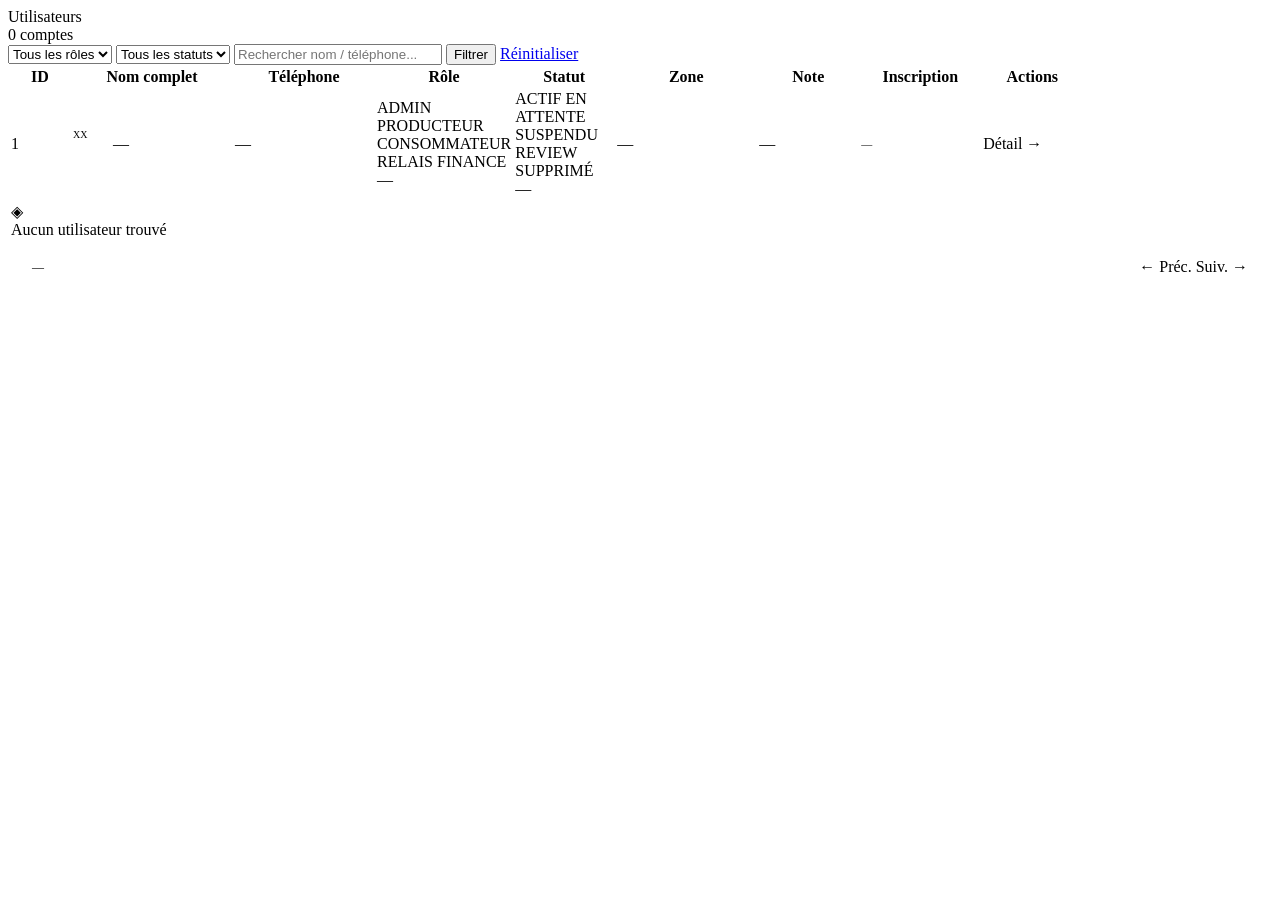
<file: src/main/resources/templates/admin/users/list.html>
<!DOCTYPE html>
<html lang="fr" xmlns:th="http://www.thymeleaf.org">
<head>
    <th:block th:replace="~{fragments/layout :: head('Utilisateurs')}"/>
</head>
<body>
<span id="flashSuccess" th:if="${success}" th:text="${success}" style="display:none"></span>

<div th:replace="~{fragments/layout :: sidebar('users')}"></div>

<div class="main-area">
    <header th:replace="~{fragments/layout :: topbar('Gestion des Utilisateurs')}"></header>

    <div class="page-content">

        <div class="page-header">
            <div>
                <div class="page-title">Utilisateurs</div>
                <div class="page-subtitle" th:text="${users != null ? users.totalElements : 0} + ' comptes enregistrés'">0 comptes</div>
            </div>
        </div>

        <!-- Filters -->
        <div class="table-card" style="margin-bottom:20px;">
            <form method="get" action="/admin/users">
                <div class="filters-bar">
                    <select name="role" class="filter-select">
                        <option value="">Tous les rôles</option>
                        <option th:each="r : ${roles}"
                                th:value="${r.name()}"
                                th:text="${r.name()}"
                                th:selected="${r.name() == selectedRole}">ROLE</option>
                    </select>
                    <select name="status" class="filter-select">
                        <option value="">Tous les statuts</option>
                        <option th:each="s : ${statuses}"
                                th:value="${s.name()}"
                                th:text="${s.name()}"
                                th:selected="${s.name() == selectedStatus}">STATUS</option>
                    </select>
                    <input type="text" name="search" class="filter-input"
                           placeholder="Rechercher nom / téléphone..."
                           th:value="${search}" style="flex:1; min-width:200px;">
                    <button type="submit" class="btn btn-gold btn-sm">Filtrer</button>
                    <a href="/admin/users" class="btn btn-outline btn-sm">Réinitialiser</a>
                </div>
            </form>

            <div class="table-responsive">
                <table>
                    <colgroup>
                        <col style="width:60px">
                        <col style="width:160px">
                        <col style="width:140px">
                        <col style="width:90px">
                        <col style="width:100px">
                        <col style="width:140px">
                        <col style="width:100px">
                        <col style="width:120px">
                        <col style="width:100px">
                    </colgroup>
                    <thead>
                        <tr>
                            <th>ID</th>
                            <th>Nom complet</th>
                            <th>Téléphone</th>
                            <th>Rôle</th>
                            <th>Statut</th>
                            <th>Zone</th>
                            <th>Note</th>
                            <th>Inscription</th>
                            <th>Actions</th>
                        </tr>
                    </thead>
                    <tbody>
                        <tr th:each="user : ${users}" th:if="${users != null}">
                            <td class="td-mono text-muted" th:text="${user.id}">1</td>
                            <td>
                                <div style="display:flex; align-items:center; gap:10px;">
                                    <div class="admin-avatar" style="width:30px; height:30px; font-size:10px; flex-shrink:0;"
                                         th:text="${#strings.substring(user.fullName, 0, 2).toUpperCase()}">XX</div>
                                    <span th:text="${user.fullName}">—</span>
                                </div>
                            </td>
                            <td class="td-mono" th:text="${user.phone ?: '—'}">—</td>
                            <td>
                                <span th:switch="${user.role?.name()}">
                                    <span th:case="'ADMIN'"    class="pill pill-escrow">ADMIN</span>
                                    <span th:case="'PRODUCER'" class="pill pill-delivering">PRODUCTEUR</span>
                                    <span th:case="'CONSUMER'" class="pill pill-active">CONSOMMATEUR</span>
                                    <span th:case="'RELAY'"    class="pill pill-pending">RELAIS</span>
                                    <span th:case="'FINANCE'"  class="pill pill-escrow">FINANCE</span>
                                    <span th:case="*"          class="pill pill-draft" th:text="${user.role}">—</span>
                                </span>
                            </td>
                            <td>
                                <span th:switch="${user.status?.name()}">
                                    <span th:case="'ACTIVE'"    class="pill pill-active"><span class="pill-dot"></span>ACTIF</span>
                                    <span th:case="'PENDING'"   class="pill pill-pending">EN ATTENTE</span>
                                    <span th:case="'SUSPENDED'" class="pill pill-suspended">SUSPENDU</span>
                                    <span th:case="'REVIEW'"    class="pill pill-review">REVIEW</span>
                                    <span th:case="'DELETED'"   class="pill pill-deleted">SUPPRIMÉ</span>
                                    <span th:case="*"           class="pill pill-draft" th:text="${user.status}">—</span>
                                </span>
                            </td>
                            <td th:text="${user.zone != null ? user.zone.name : '—'}">—</td>
                            <td class="td-mono">
                                <span style="color:var(--gold);" th:text="${user.ratingAvg != null ? #numbers.formatDecimal(user.ratingAvg, 1, 'COMMA', 1, 'POINT') : '—'}">—</span>
                                <span style="color:var(--text-dim); font-size:11px;" th:text="'(' + (user.ratingCount ?: 0) + ')'"></span>
                            </td>
                            <td class="text-muted" style="font-size:11px;"
                                th:text="${user.createdAt != null ? #temporals.format(user.createdAt, 'dd/MM/yy') : '—'}">—</td>
                            <td>
                                <a th:href="@{/admin/users/{id}(id=${user.id})}"
                                   class="btn btn-outline btn-xs">Détail →</a>
                            </td>
                        </tr>
                        <tr th:if="${users == null or users.empty}">
                            <td colspan="9">
                                <div class="empty-state">
                                    <div class="empty-icon">◈</div>
                                    <div class="empty-text">Aucun utilisateur trouvé</div>
                                </div>
                            </td>
                        </tr>
                    </tbody>
                </table>
            </div>

            <!-- Pagination -->
            <div style="padding:16px 24px; display:flex; align-items:center; justify-content:space-between; border-top:1px solid var(--border);"
                 th:if="${users != null and users.totalPages > 1}">
                <span class="text-muted" style="font-size:12px;"
                      th:text="'Page ' + (users.number + 1) + ' sur ' + users.totalPages">—</span>
                <div class="flex gap-2">
                    <a class="btn btn-outline btn-sm"
                       th:if="${!users.first}"
                       th:href="@{/admin/users(page=${users.number - 1}, role=${selectedRole}, status=${selectedStatus}, search=${search})}">← Préc.</a>
                    <a class="btn btn-outline btn-sm"
                       th:if="${!users.last}"
                       th:href="@{/admin/users(page=${users.number + 1}, role=${selectedRole}, status=${selectedStatus}, search=${search})}">Suiv. →</a>
                </div>
            </div>
        </div>

    </div>
</div>

<div class="toast-container" id="toastContainer"></div>
<th:block th:replace="~{fragments/layout :: scripts}"/>
</body>
</html>
</file>
